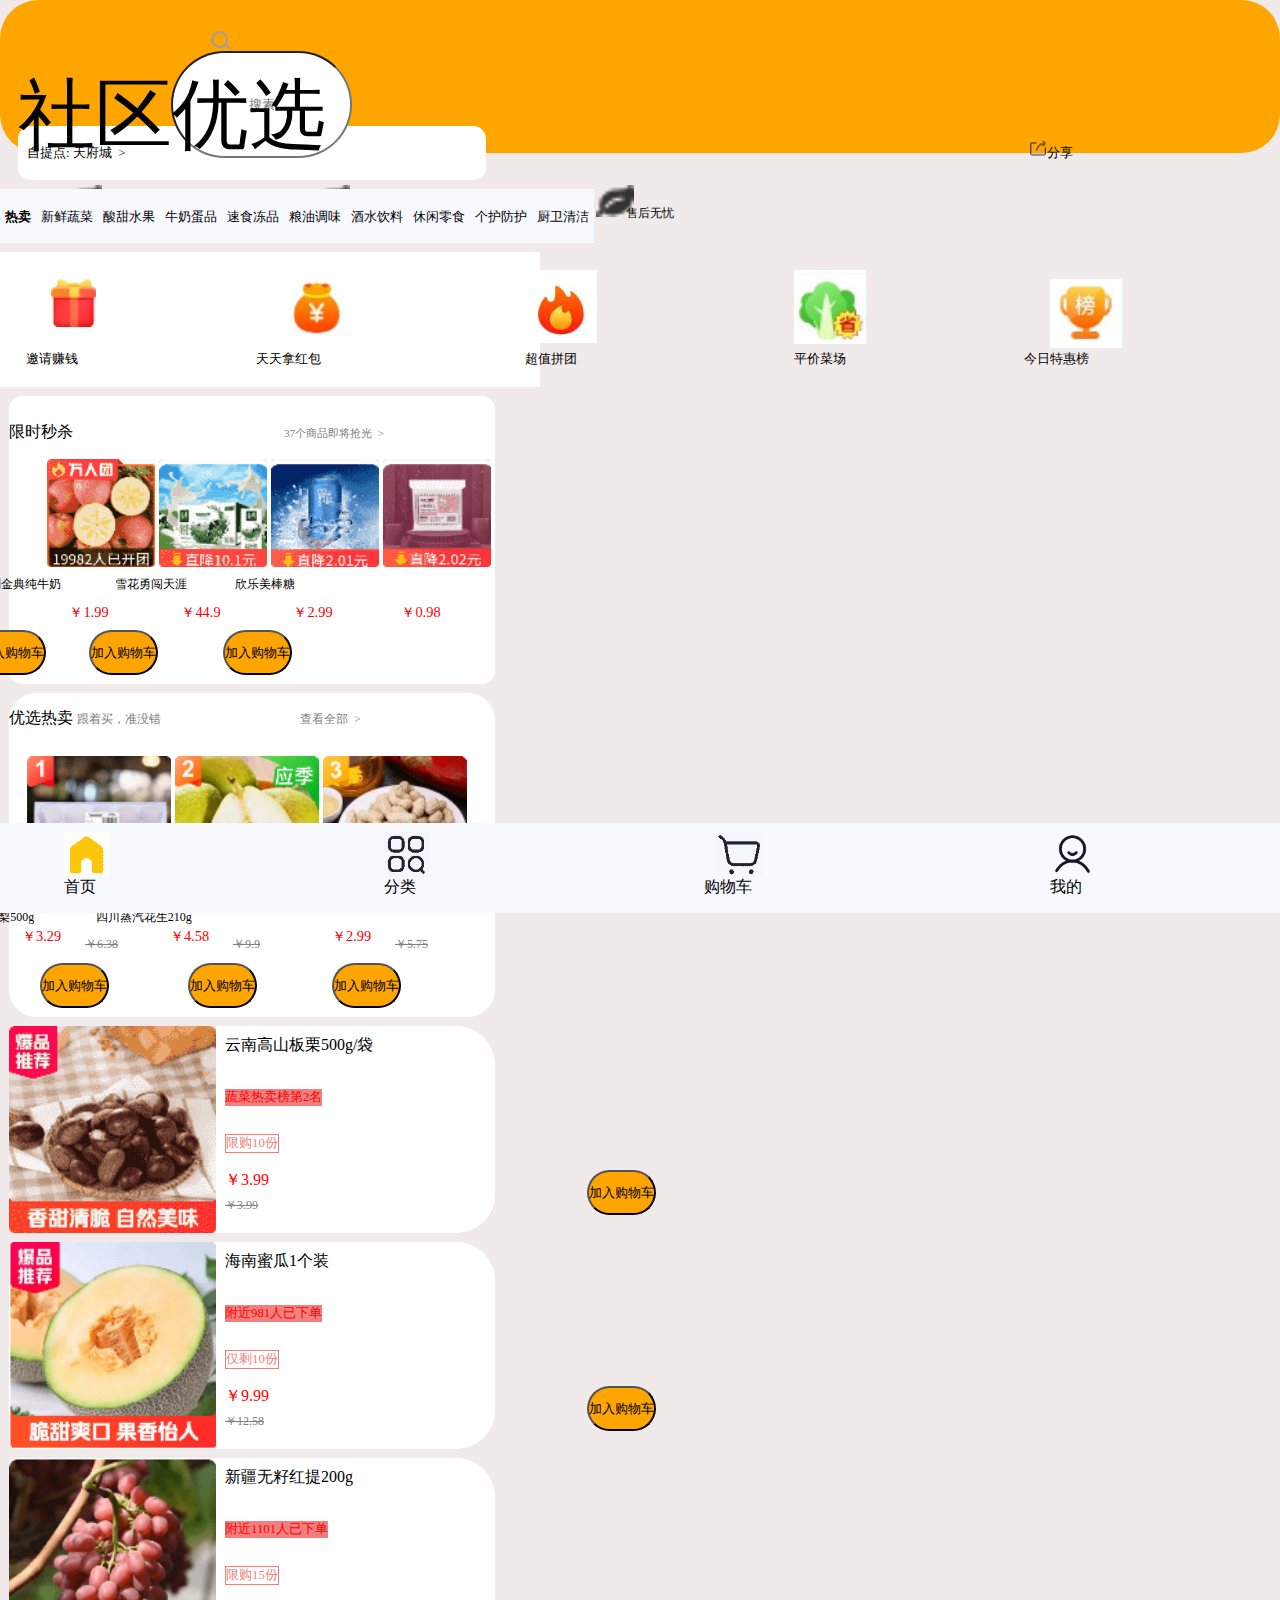
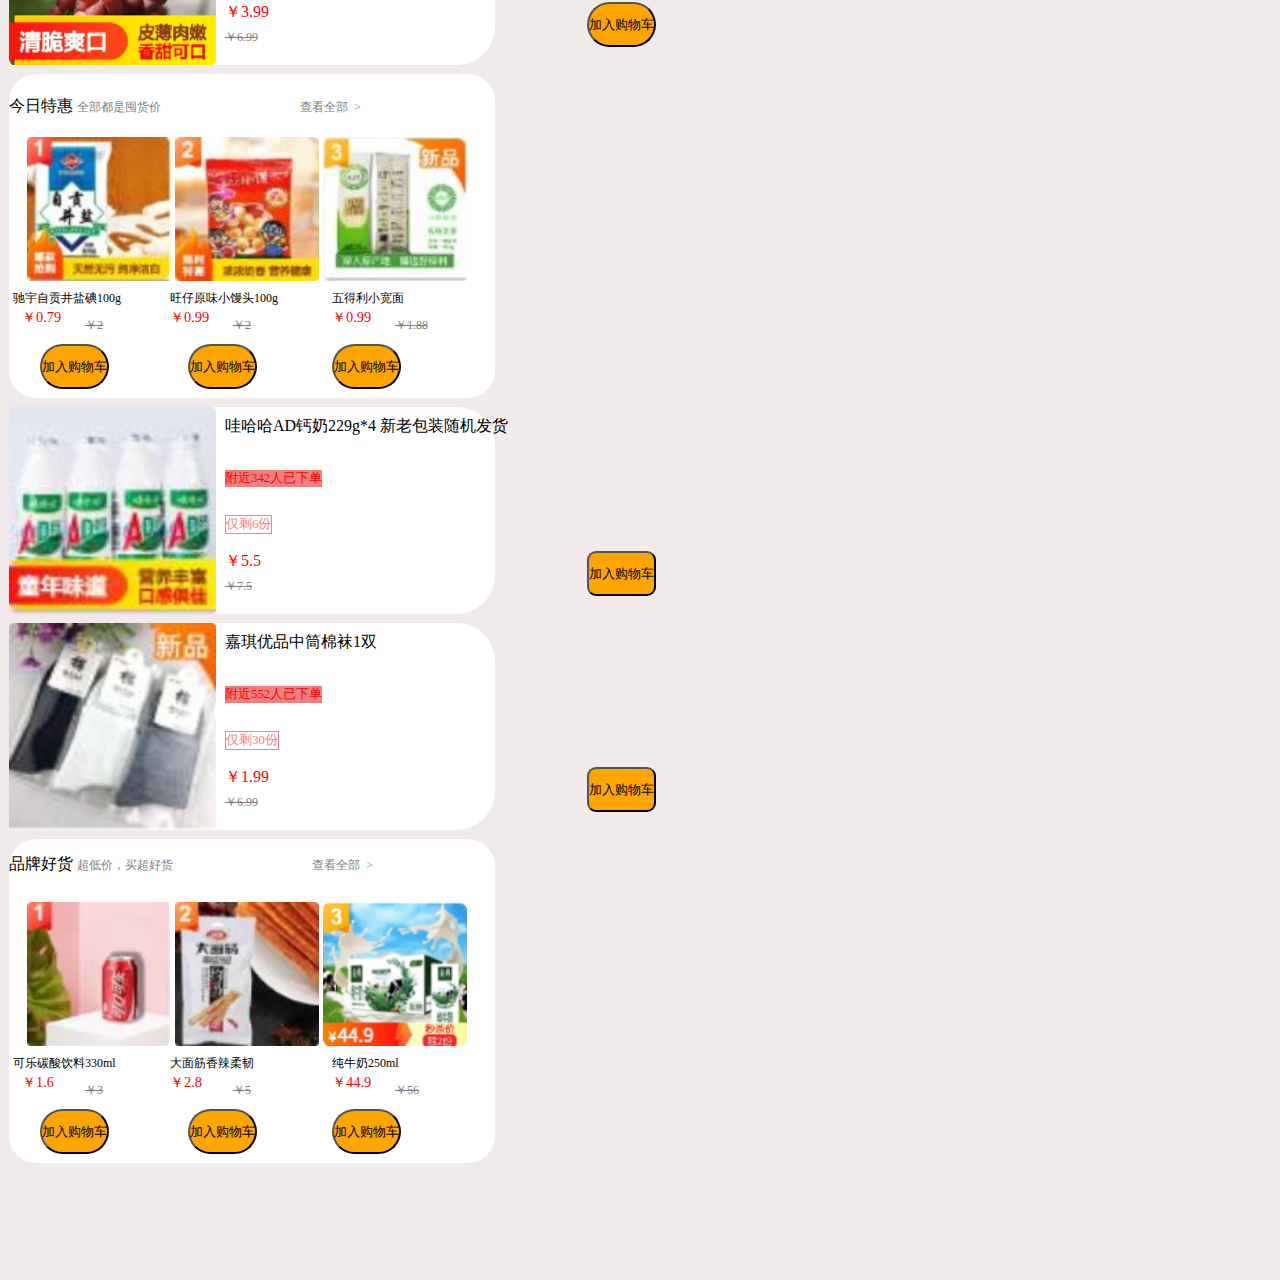
<file: index.html>
<!DOCTYPE html>
<html>
	<head>
		<meta charset="utf-8" />
		<meta name="viewport" content="width=device-width,initial-scale=1.0,user-scalable=no" />
		<link rel="stylesheet" type="text/css" href="css/syindex.css"/>
		<title>社区优选</title>
	</head>
	<body>
		<div class="all">
	<div class="header">
		<span class="tex1">社区优选</span>
		<form action="" method="post">
			<img src="syimg/fdj.png" class="fdj"/>
			<input type="text" placeholder="搜素" class="inp1"/>
		</form>
		<span><img src="syimg/yezi.png" class="yezi"/></span>
		<span style="font-size:0.75em; margin-left:-1vw;" >便宜有好货</span>
		<span><img src="syimg/yezi.png" class="yezi1"/></span>
		<span style="font-size:0.75em; margin-left:-1vw;">次日16点自提</span>
		<span><img src="syimg/yezi.png" class="yezi2"/></span>
		<span style="font-size:0.75em; margin-left:-1vw;">售后无忧</span>
	</div>
	<div class="header_zt">
		<span class="header_zt_s1"><a href="ztindex.html">自提点: 天府城&nbsp; ></a></span>
		<span class="header_zt_s2"><a href="#"><img src="syimg/fenx.png" style="width:2vh; margin-top:-2vh;"/>分享</a></span>
	</div>
	
	<div class="wrap">
<div class="cont">
<ul class="state">
    <li class="active"><a href="#">热卖</a></li>
    <li><a href="#">新鲜蔬菜</a></li>
    <li><a href="#">酸甜水果</a></li>
    <li><a href="#">牛奶蛋品</a></li>
    <li><a href="#">速食冻品</a></li>
    <li><a href="#">粮油调味</a></li>
    <li><a href="#">酒水饮料</a></li>
    <li><a href="#">休闲零食</a></li>
    <li><a href="#">个护防护</a></li>
    <li><a href="#">厨卫清洁</a></li>

</ul>
</div>
</div>

<div class="nav_5">
	<img src="syimg/liwuhe.png" class="liwuhe"/>
	<span class="nav_s1">邀请赚钱</span>
	<img src="syimg/qiandai.png" class="qiandai"/>
	<span class="nav_s2">天天拿红包</span>
	<img src="syimg/huoyan.jpg" class="huoyan"/>
	<span class="nav_s3">超值拼团</span>
	<img src="syimg/shucai.png" class="shucai"/>
	<span class="nav_s4">平价菜场</span>
	<img src="syimg/tehui.png" class="tehui"/>
	<span class="nav_s5">今日特惠榜</span>
</div>

<div class="ms_ti">
	<div class="ms_ti2">
		<span style="line-height: 8vh;">限时秒杀</span>
		<span class="ms_ti_s1"><a href="#">37个商品即将抢光&nbsp; ></a></span>
	</div>
	<a href="lbindex.html"><img src="syimg/xjakspg.png" class="xjakspg" class="xjakspg"/></a>
	<span class="ms_ti_s2">新疆阿克苏苹果</span>
	<span class="ms_ti_s3">￥1.99</span>
	<a href="gwcindex.html"><button type="submit" class="ms_ti_b1">加入购物车</button></a>
	
	<a href="lbindex.html"><img src="syimg/yljdcn.png" class="yljdcn"/></a>
	<span class="ms_ti_s4">伊利金典纯牛奶</span>
	<span class="ms_ti_s5">￥44.9</span>
	<a href="gwcindex.html"><button type="submit" class="ms_ti_b2">加入购物车</button></a>
	 
	<a href="lbindex.html"><img src="syimg/xhycty.png" class="xhycty"/></a>
	<span class="ms_ti_s6">雪花勇闯天涯</span>
	<span class="ms_ti_s5">￥2.99</span>
	<a href="gwcindex.html"><button type="submit" class="ms_ti_b3">加入购物车</button></a>
	
	<a href="lbindex.html"><img src="syimg/xlmmbb.png" class="xlmmbb"/></a>
	<span class="ms_ti_s7">欣乐美棒糖</span>
	<span class="ms_ti_s8">￥0.98</span>
	<a href="gwcindex.html"><button type="submit" class="ms_ti_b4">加入购物车</button></a>
</div>

	<div class="yx_sell">
		<div class="yx_sell2">
			<span style="line-height: 50px;">优选热卖</span>
			<span class="yx_sell_s1">跟着买，准没错</span>
			<span class="yx_sell_s2"><a href="#">查看全部&nbsp; ></a></span>
		</div>
		<a href="lbindex.html"><img src="syimg/yxyyccd.png" class="yxyyccd"/></a>
		<span class="yx_sell_s3">冬虫野养虫草蛋100g</span>
		<span class="yx_sell_s4">￥3.29</span>
		<del class="yx_sell_s5">￥6.38</del>
		<a href="gwcindex.html"><button type="submit" class="yx_sell_b1">加入购物车</button></a>
		
		<a href="lbindex.html"><img src="syimg/xjkelxl.png" class="xjkelxl"/></a>
		<span class="yx_sell_s6">新疆库尔勒香梨500g</span>
		<span class="yx_sell_s7">￥4.58</span>
		<del class="yx_sell_s8">￥9.9</del>
		<a href="gwcindex.html"><button type="submit" class="yx_sell_b2">加入购物车</button></a>
		
		<a href="lbindex.html"><img src="syimg/sczqhs.png" class="sczqhs"/></a>
		<span class="yx_sell_s9">四川蒸汽花生210g</span>
		<span class="yx_sell_s10">￥2.99</span>
		<del class="yx_sell_s11">￥5.75</del>
		<a href="gwcindex.html"><button type="submit" class="yx_sell_b3">加入购物车</button></a>
	</div>

	<div class="bpy">
		<a href="lbindex.html"><img src="syimg/yngsbl.png"  class="yngsbl"/></a>
		<span class="bpy_s1">云南高山板栗500g/袋</span>
		<span class="bpy_s2">蔬菜热卖榜第2名</span>
		<span class="bpy_s3">限购10份</span>
		<span class="bpy_s4">￥3.99</span>
		<del class="bpy_s5">￥3.99</del>
		<a href="gwcindex.html"><button type="submit" class="bpy_b1">加入购物车</button></a>
	</div>
	<div class="bpy">
		<a href="lbindex.html"><img src="syimg/hnmg.png"  class="hnmg"/></a>
		<span class="bpy_s1">海南蜜瓜1个装</span>
		<span class="bpy_s2">附近981人已下单</span>
		<span class="bpy_s3">仅剩10份</span>
		<span class="bpy_s4">￥9.99</span>
		<del class="bpy_s5">￥12.58</del>
		<a href="gwcindex.html"><button type="submit" class="bpy_b1">加入购物车</button></a>
	</div>
	<div class="bpy">
		<a href="lbindex.html"><img src="syimg/xjwzht.png"  class="xjwzht"/></a>
		<span class="bpy_s1">新疆无籽红提200g</span>
		<span class="bpy_s2">附近1101人已下单</span>
		<span class="bpy_s3">限购15份</span>
		<span class="bpy_s4">￥3.99</span>
		<del class="bpy_s5">￥6.99</del>
		<a href="gwcindex.html"><button type="submit" class="bpy_b1">加入购物车</button></a>
	</div>

<div class="jrth_sell">
		<div class="jrth_sell2">
			<span style="line-height: 7vh;">今日特惠</span>
			<span class="jrth_sell_s1">全部都是囤货价</span>
			<span class="jrth_sell_s2"><a href="#">查看全部&nbsp; ></a></span>
		</div>
		<a href="lbindex.html"><img src="syimg/cyzgjy.png" class="cyzgjy"/></a>
		<span class="jrth_sell_s3">驰宇自贡井盐碘100g</span>
		<span class="jrth_sell_s4">￥0.79</span>
		<del class="jrth_sell_s5">￥2</del>
		<a href="gwcindex.html"><button type="submit" class="jrth_sell_b1">加入购物车</button></a>
		
		<a href="lbindex.html"><img src="syimg/wzywxmt.png" class="wzywxmt"/></a>
		<span class="jrth_sell_s6">旺仔原味小馒头100g</span>
		<span class="jrth_sell_s7">￥0.99</span>
		<del class="jrth_sell_s8">￥2</del>
		<a href="gwcindex.html"><button type="submit" class="jrth_sell_b2">加入购物车</button></a>
		
		<a href="lbindex.html"><img src="syimg/wdltrxkm.png" class="wdltrxkm"/></a>
		<span class="jrth_sell_s9">五得利小宽面</span>
		<span class="jrth_sell_s10">￥0.99</span>
		<del class="jrth_sell_s11">￥1.88</del>
		<a href="gwcindex.html"><button type="submit" class="jrth_sell_b3">加入购物车</button></a>
	</div>
	
	<div class="last">
		<a href="lbindex.html"><img src="syimg/whhadgn.png" class="whhadgn"/></a>
		<span class="last_s1">哇哈哈AD钙奶229g*4 新老包装随机发货</span>
		<span class="last_s2">附近342人已下单</span>
		<span class="last_s3">仅剩6份</span>
		<span class="last_s4">￥5.5</span>
		<del class="last_s5">￥7.5</del>
		<a href="gwcindex.html"><button type="submit" class="last_b1">加入购物车</button></a>
	</div>
	<div class="last">
		<a href="lbindex.html"><img src="syimg/jqypztmw.png" class="jqypztmw" /></a>
		<span class="last_s1">嘉琪优品中筒棉袜1双</span>
		<span class="last_s2">附近552人已下单</span>
		<span class="last_s3">仅剩30份</span>
		<span class="last_s4">￥1.99</span>
		<del class="last_s5">￥6.99</del>
		<a href="gwcindex.html"><button type="submit" class="last_b1">加入购物车</button></a>
	</div>

<div class="yx_ultimate">
		<div class="yx_ultimate2">
			<span style="line-height: 50px;">品牌好货</span>
			<span class="yx_ultimate_s1">超低价，买超好货</span>
			<span class="yx_ultimate_s2"><a href="#">查看全部&nbsp; ></a></span>
		</div>
		<a href="lbindex.html"><img src="syimg/kltsyl.png" class="kltsyl"/></a>
		<span class="yx_ultimate_s3">可乐碳酸饮料330ml</span>
		<span class="yx_ultimate_s4">￥1.6</span>
		<del class="yx_ultimate_s5">￥3</del>
		<a href="gwcindex.html"><button type="submit" class="yx_ultimate_b1">加入购物车</button></a>
		
		<a href="lbindex.html"><img src="syimg/dmjxlrr.png" class="dmjxlrr"/></a>
		<span class="yx_ultimate_s6">大面筋香辣柔韧</span>
		<span class="yx_ultimate_s7">￥2.8</span>
		<del class="yx_ultimate_s8">￥5</del>
		<a href="gwcindex.html"><button type="submit" class="yx_ultimate_b2">加入购物车</button></a>
		
		<a href="lbindex.html"><img src="syimg/cnn250.png" class="cnn250"/></a>
		<span class="yx_ultimate_s9">纯牛奶250ml</span>
		<span class="yx_ultimate_s10">￥44.9</span>
		<del class="yx_ultimate_s11">￥56</del>
		<a href="gwcindex.html"><button type="submit" class="yx_ultimate_b3">加入购物车</button></a>
	</div>


	<div class="foot">
		<a href="syindex.html"><img src="syimg/xw.png" style="width: 5vh;" class="xw"/></a>
		<span class="foot_s1">首页</span>
		
		<a href="flindex.html"><img src="syimg/femlei.png" class="femlei" style="width: 5vh;"/></a>
		<span class="foot_s2">分类</span>
		
		<a href="gwcindex.html"><img src="syimg/gouwuc.png" style="width: 5vh;" class="gouwuc"/></a>
		<span class="foot_s3">购物车</span>
		
		<a href="meindex.html"><img src="syimg/me.png" style="width: 5vh;" class="me"/></a>
		<span class="foot_s4">我的</span>
	</div>
	</div>
	</body>
</html>
</file>
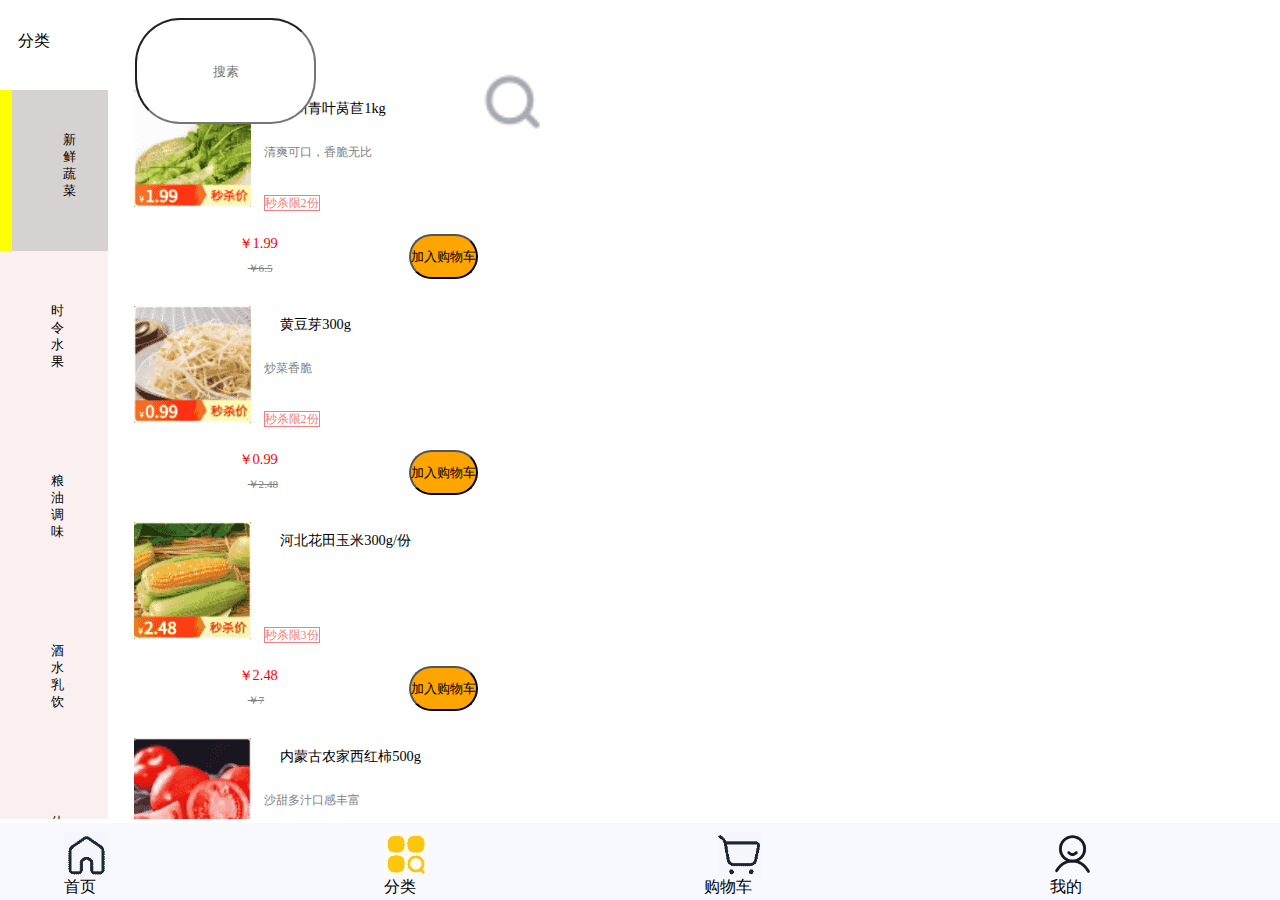
<file: flindex.html>
<!DOCTYPE html>
<html>
	<head>
		<meta charset="UTF-8">
		<meta name="viewport" content="width=device-width,initial-scale=1.0,user-scalable=no" />
		<link rel="stylesheet" type="text/css" href="css/flindex.css"/>
		<title>分类</title>
	</head>
	<body>
		<div class="whole">
		<div class="hea1">
			<span class="hea1_s1">分类</span>
		<form action="" method="post" style="margin-top: -9vh;">
			<img src="flimg/fdj.png" class="fdj"/>
			<input type="text" placeholder="搜素" class="inp1"/>
		</form>
		</div>
		<div class="ms">
		<div class="lef">
			<ul>
				<li class="yellow"><a href="#">新鲜蔬菜</a></li>
				<li><a href="#">时令水果</a></li>
				<li><a href="#">粮油调味</a></li>
				<li><a href="#">酒水乳饮</a></li>
				<li><a href="#">休闲零食</a></li>
				<li><a href="#">速食冻品</a></li>
				<li><a href="#">个护母婴</a></li>
				<li><a href="#">厨卫清洁</a></li>
				<li><a href="#">家居家纺</a></li>
				<li><a href="#">平价菜场</a></li>
				<li><a href="#">营养早餐</a></li>
				<li><a href="#">花卉绿植</a></li>
				<li><a href="#">肉禽蛋品</a></li>
				<li><a href="#">海鲜水品</a></li>
			</ul>
		</div>
		
		<div class="rig">
			<div class="bao">
				<a href="lbindex.html"><img src="flimg/scqywj.png" class="scqywj"/></a>
				<span class="bao_s1"><a href="#">四川青叶莴苣1kg</a></span>
				<span class="bao_s2">清爽可口，香脆无比</span>
				<span  class="bao_s3">秒杀限2份</span>
				<span class="bao_s4">￥1.99</span>
				<del class="bao_d1">￥6.5</del>
				<a href="gwcindex.html"><button type="submit" class="bao_b1">加入购物车</button></a>
			</div>
			<div class="bao">
				<a href="lbindex.html"><img src="flimg/hdy.png" class="scqywj"/></a>
				<span class="bao_s1"><a href="#">黄豆芽300g</a></span>
				<span class="bao_s2">炒菜香脆</span>
				<span  class="bao_s3">秒杀限2份</span>
				<span class="bao_s4">￥0.99</span>
				<del class="bao_d1">￥2.48</del>
				<a href="gwcindex.html"><button type="submit" class="bao_b2">加入购物车</button></a>
			</div>
			<div class="bao">
				<a href="lbindex.html"><img src="flimg/hbhtym.png" class="scqywj"/></a>
				<span class="bao_s1"><a href="#">河北花田玉米300g/份</a></span>
				<span class="bao_s2"></span>
				<span  class="bao_s3">秒杀限3份</span>
				<span class="bao_s4">￥2.48</span>
				<del class="bao_d1">￥7</del>
				<a href="gwcindex.html"><button type="submit" class="bao_b3">加入购物车</button></a>
			</div>
			<div class="bao">
				<a href="lbindex.html"><img src="flimg/nmgnjxhs.png" class="scqywj"/></a>
				<span class="bao_s1"><a href="#">内蒙古农家西红柿500g</a></span>
				<span class="bao_s2">沙甜多汁口感丰富</span>
				<span  class="bao_s3">秒杀限20份</span>
				<span class="bao_s4">￥2.88</span>
				<del class="bao_d1">￥6.5</del>
				<a href="gwcindex.html"><button type="submit" class="bao_b4">加入购物车</button></a>
			</div>
			<div class="bao">
				<a href="lbindex.html"><img src="flimg/scbdhlb.png" class="scqywj"/></a>
				<span class="bao_s1"><a href="#">四川胡萝卜更新鲜5kg/斤</a></span>
				<span class="bao_s2"></span>
				<span  class="bao_s3">秒杀快抢</span>
				<span class="bao_s4">￥2.8</span>
				<del class="bao_d1">￥5.75</del>
				<a href="gwcindex.html"><button type="submit" class="bao_b5">加入购物车</button></a>
			</div>
		</div>
		</div>
		
		
		<div class="foot">
		<a href="index.html"><img src="flimg/sy.png" style="width: 5vh;" class="xw"/></a>
		<span class="foot_s1">首页</span>
		
		<a href="flindex.html"><img src="flimg/fl.png" class="femlei" style="width: 5vh;"/></a>
		<span class="foot_s2">分类</span>
		
		<a href="gwcindex.html"><img src="syimg/gouwuc.png" style="width: 5vh;" class="gouwuc"/></a>
		<span class="foot_s3">购物车</span>
		
		<a href="meindex.html"><img src="syimg/me.png" style="width: 5vh;" class="me"/></a>
		<span class="foot_s4">我的</span>
	</div>
		
		</div>
	</body>
</html>
</file>
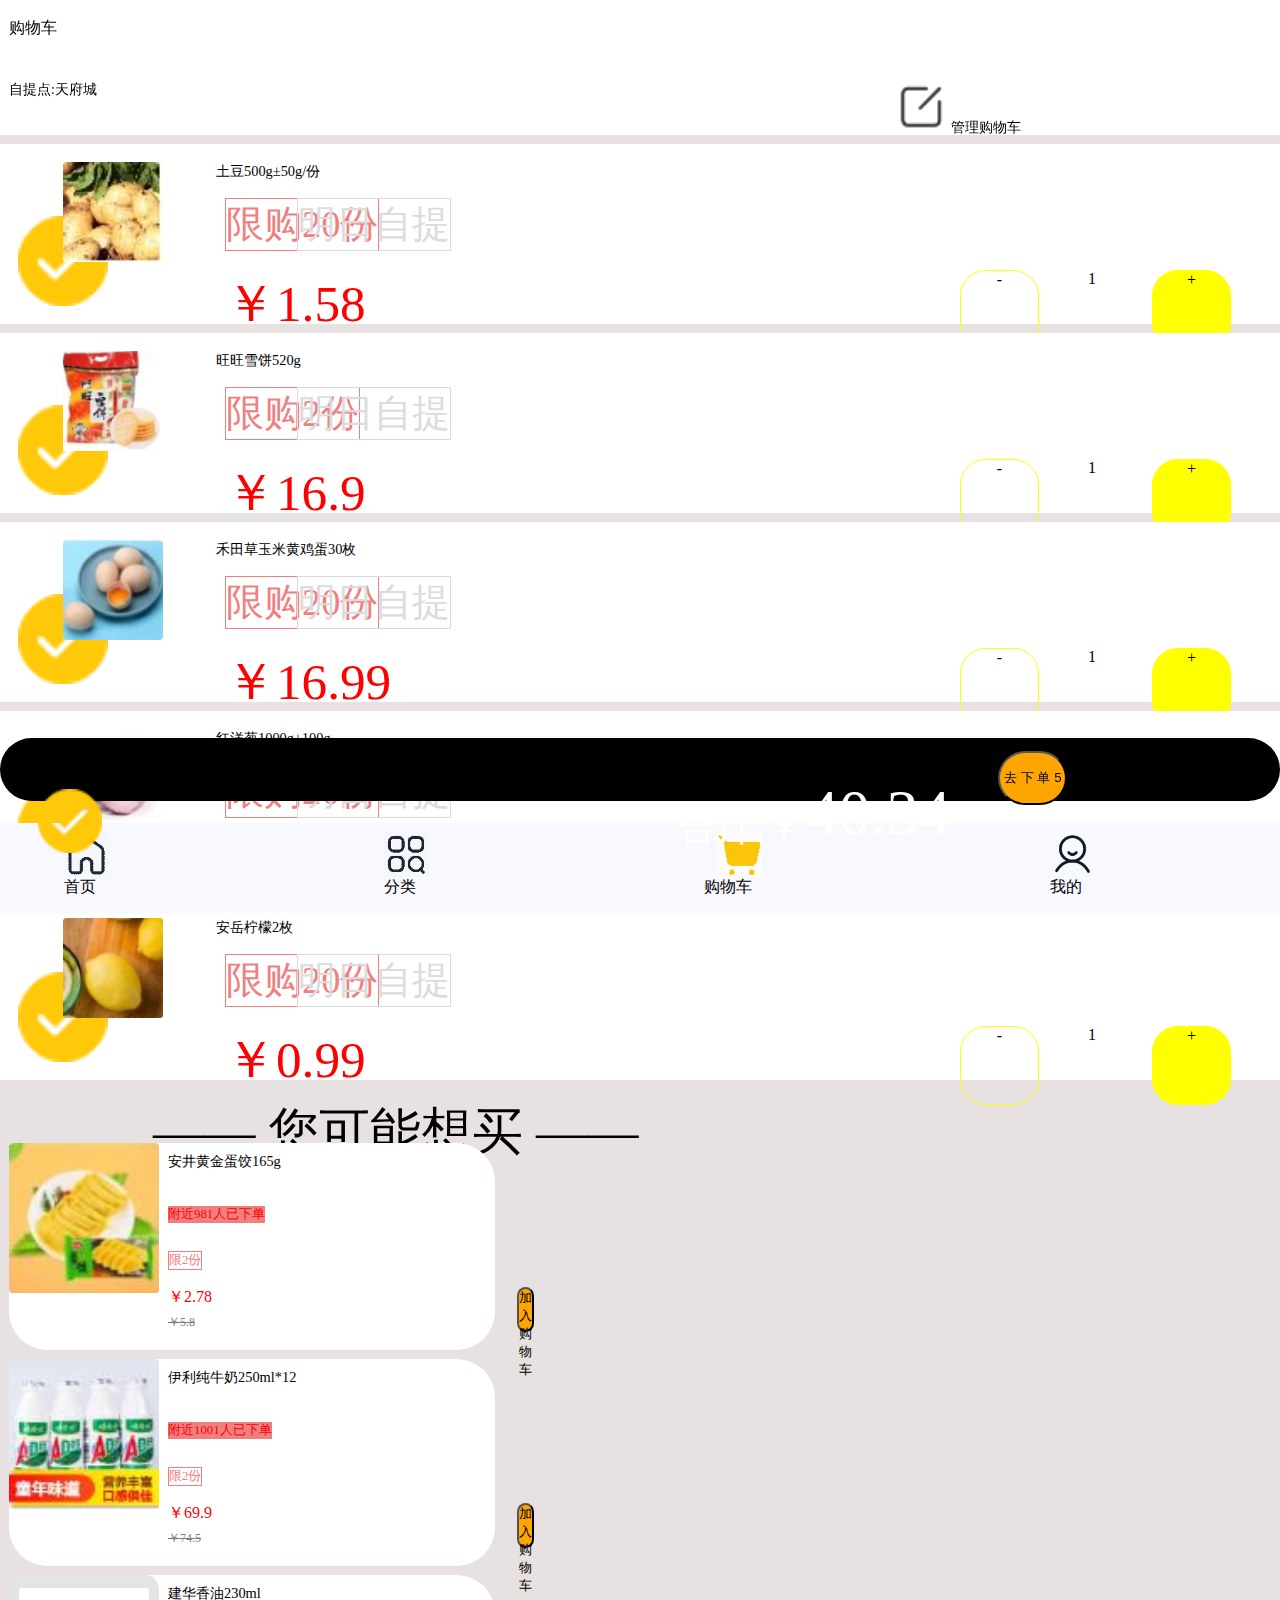
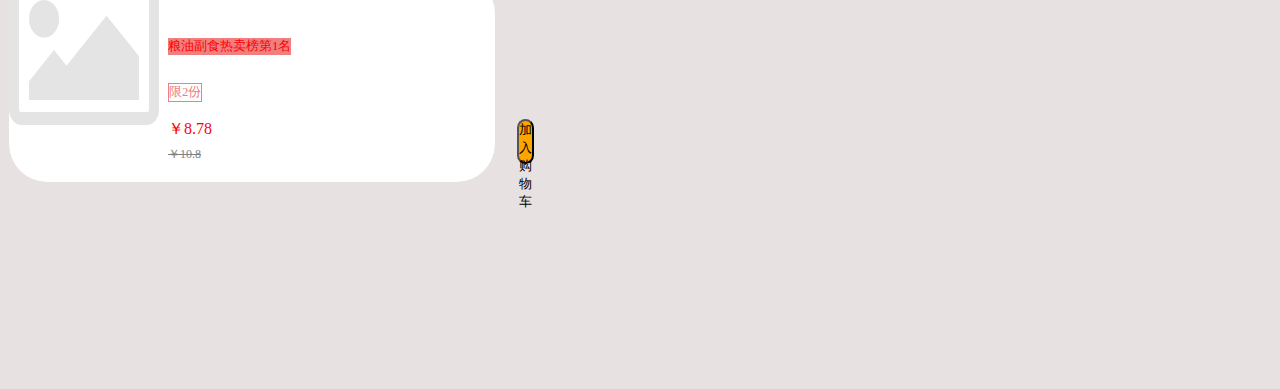
<file: gwcindex.html>
<!DOCTYPE html>
<html>
	<head>
		<meta charset="UTF-8">
		<meta name="viewport" content="width=device-width,initial-scale=1.0,user-scalable=no" />
		<link rel="stylesheet" type="text/css" href="css/gwcindex.css"/>
		<title>购物车</title>
	</head>
	<body>
		<div class="entire">
			<div class="nav">
				<span class="nav_s1">购物车</span>
				<span class="nav_s2">自提点:天府城</span>
					<img src="gwcimg/bj.png" class="nav_img"/>
					<span class="nav_s3"><a href="#">管理购物车</a></span>
			</div>
			
			<div class="imp">
				<div class="box"  id="button">
				<span><img src="gwcimg/yuanquandui.png" id="picts"  class="box_img1"/></span>
				<span class="box_img2"><a href="lbindex.html"><img src="gwcimg/tudou.png"/></a></span>
				<span class="box_s1">土豆500g±50g/份</span>
				<span class="box_s2">限购20份</span>
				<span class="box_s3">明日自提</span>
				<span class="box_s4">￥1.58</span>
				<span class="box_s5">-</span>
				<span class="box_s6">1</span>
				<span class="box_s7">+</span>
				</div>
				
				<div class="box1" id="button2">
				<span><img src="gwcimg/yuanquandui.png" id="picts2"  class="box1_img1" /></span>
				<span class="box1_img2"><a href="lbindex.html"><img src="gwcimg/wwxb.png"/></a></span>
				<span class="box1_s1">旺旺雪饼520g</span>
				<span class="box1_s2">限购2份</span>
				<span class="box1_s3">明日自提</span>
				<span class="box1_s4">￥16.9</span>
				<span class="box1_s5">-</span>
				<span class="box1_s6">1</span>
				<span class="box1_s7">+</span>
				</div>
				
					<div class="box2" id="button3">
				<span ><img src="gwcimg/yuanquandui.png"  id="picts3" class="box2_img1" /></span>
				<span class="box2_img2"><a href="lbindex.html"><img src="gwcimg/htcym.png"/></a></span>
				<span class="box2_s1">禾田草玉米黄鸡蛋30枚</span>
				<span class="box2_s2">限购20份</span>
				<span class="box2_s3">明日自提</span>
				<span class="box2_s4">￥16.99</span>
				<span class="box2_s5">-</span>
				<span class="box2_s6">1</span>
				<span class="box2_s7">+</span>
				</div>
				
					<div class="box3" id="button4">
				<span ><img src="gwcimg/yuanquandui.png" class="box3_img1" id="picts4"/></span>
				<span class="box3_img2"><a href="lbindex.html"><img src="gwcimg/hyc.png"/></a></span>
				<span class="box3_s1">红洋葱1000g±100g</span>
				<span class="box3_s2">限购20份</span>
				<span class="box3_s3">明日自提</span>
				<span class="box3_s4">￥3.88</span>
				<span class="box3_s5">-</span>
				<span class="box3_s6">1</span>
				<span class="box3_s7">+</span>
				</div>
				
				<div class="box4" id="button5">
				<span><img src="gwcimg/yuanquandui.png" class="box4_img1" id="picts5"/></span>
				<span class="box4_img2"><a href="lbindex.html"><img src="gwcimg/aynm.png"/></a></span>
				<span class="box4_s1">安岳柠檬2枚</span>
				<span class="box4_s2">限购20份</span>
				<span class="box4_s3">明日自提</span>
				<span class="box4_s4">￥0.99</span>
				<span class="box4_s5">-</span>
				<span class="box4_s6">1</span>
				<span class="box4_s7">+</span>
				</div>
			</div>
			<span class="s1">—— 您可能想买 ——</span>
			
	<div class="cfd">
		<div class="bpy">
		<a href="lbindex.html"><img src="gwcimg/ajhjdj.png"  class="yngsbl"/></a>
		<span class="bpy_s1">安井黄金蛋饺165g</span>
		<span class="bpy_s2">附近981人已下单</span>
		<span class="bpy_s3">限2份</span>
		<span class="bpy_s4">￥2.78</span>
		<del class="bpy_s5">￥5.8</del>
		<a href="gwcindex.html"><button type="submit" class="bpy_b1">加入购物车</button></a>
		</div>
		
		<div class="bpy1">
		<a href="lbindex.html"><img src="syimg/whhadgn.png"  class="yngsbl"/></a>
		<span class="bpy1_s1">伊利纯牛奶250ml*12</span>
		<span class="bpy1_s2">附近1001人已下单</span>
		<span class="bpy1_s3">限2份</span>
		<span class="bpy1_s4">￥69.9</span>
		<del class="bpy1_s5">￥74.5</del>
		<a href="gwcindex.html"><button type="submit" class="bpy1_b1">加入购物车</button></a>
		</div>
		
		<div class="bpy2">
		<a href="lbindex.html"><img src="gwcimg/kb.png"  class="yngsbl"/></a>
		<span class="bpy2_s1">建华香油230ml</span>
		<span class="bpy2_s2">粮油副食热卖榜第1名</span>
		<span class="bpy2_s3">限2份</span>
		<span class="bpy2_s4">￥8.78</span>
		<del class="bpy2_s5">￥10.8</del>
		<a href="gwcindex.html"><button type="submit" class="bpy2_b1">加入购物车</button></a>
		</div>
		
	</div>
	
	
	<div class="foot">
		<a href="index.html"><img src="flimg/sy.png" style="width: 5vh;" class="xw"/></a>
		<span class="foot_s1">首页</span>
		
		<a href="flindex.html"><img src="syimg/femlei.png" class="femlei" style="width: 5vh;"/></a>
		<span class="foot_s2">分类</span>
		
		<a href="gwcindex.html"><img src="gwcimg/guc.png" style="width: 5vh;" class="gouwuc"/></a>
		<span class="foot_s3">购物车</span>
		
		<a href="meindex.html"><img src="syimg/me.png" style="width: 5vh;" class="me"/></a>
		<span class="foot_s4">我的</span>
	</div>
	
	<div class="buy">
		<span class="buy_s1"><img src="gwcimg/yuanquandui.png" class="yuanquandui"/></span>
		<button type="submit" class="buy_b1">&nbsp;去 下 单 5&nbsp; </button>
		<span class="buy_s2">合计:￥</span>
		<span class="buy_s3">40.34</span>
	</div>
	
		</div>
		
		<script>
        function change_pic(){
            var button = document.getElementById("button");
            var picts = document.getElementById("picts");
            button.onclick = function(){
                if(picts.getAttribute("src",2) == "gwcimg/yuanquan.png"){

                    picts.setAttribute("src","gwcimg/yuanquandui.png");

                }else{

                    picts.setAttribute("src","gwcimg/yuanquan.png");
                };
            }
        }
        change_pic();
        
         function change_pic2(){
            var button2 = document.getElementById("button2");
            var picts2 = document.getElementById("picts2");
            button2.onclick = function(){
                if(picts2.getAttribute("src",2) == "gwcimg/yuanquan.png"){
                    picts2.setAttribute("src","gwcimg/yuanquandui.png");
                }else{
                    picts2.setAttribute("src","gwcimg/yuanquan.png");
                };
            }
        }
        change_pic2();
        
         function change_pic3(){
            var button3 = document.getElementById("button3");
            var picts3 = document.getElementById("picts3");
            button3.onclick = function(){
                if(picts3.getAttribute("src",2) == "gwcimg/yuanquan.png"){
                    picts3.setAttribute("src","gwcimg/yuanquandui.png");
                }else{
                    picts3.setAttribute("src","gwcimg/yuanquan.png");
                };
            }
        }
        change_pic3();
        
        function change_pic4(){
            var button4 = document.getElementById("button4");
            var picts4 = document.getElementById("picts4");
            button4.onclick = function(){
                if(picts4.getAttribute("src",2) == "gwcimg/yuanquan.png"){
                    picts4.setAttribute("src","gwcimg/yuanquandui.png");
                }else{
                    picts4.setAttribute("src","gwcimg/yuanquan.png");
                };
            }
        }
        change_pic4();
        
        function change_pic5(){
            var button5 = document.getElementById("button5");
            var picts5 = document.getElementById("picts5");
            button5.onclick = function(){
                if(picts5.getAttribute("src",2) == "gwcimg/yuanquan.png"){
                    picts5.setAttribute("src","gwcimg/yuanquandui.png");
                }else{
                    picts5.setAttribute("src","gwcimg/yuanquan.png");
                };
            }
        }
        change_pic5();

    </script>


	</body>
</html>
</file>
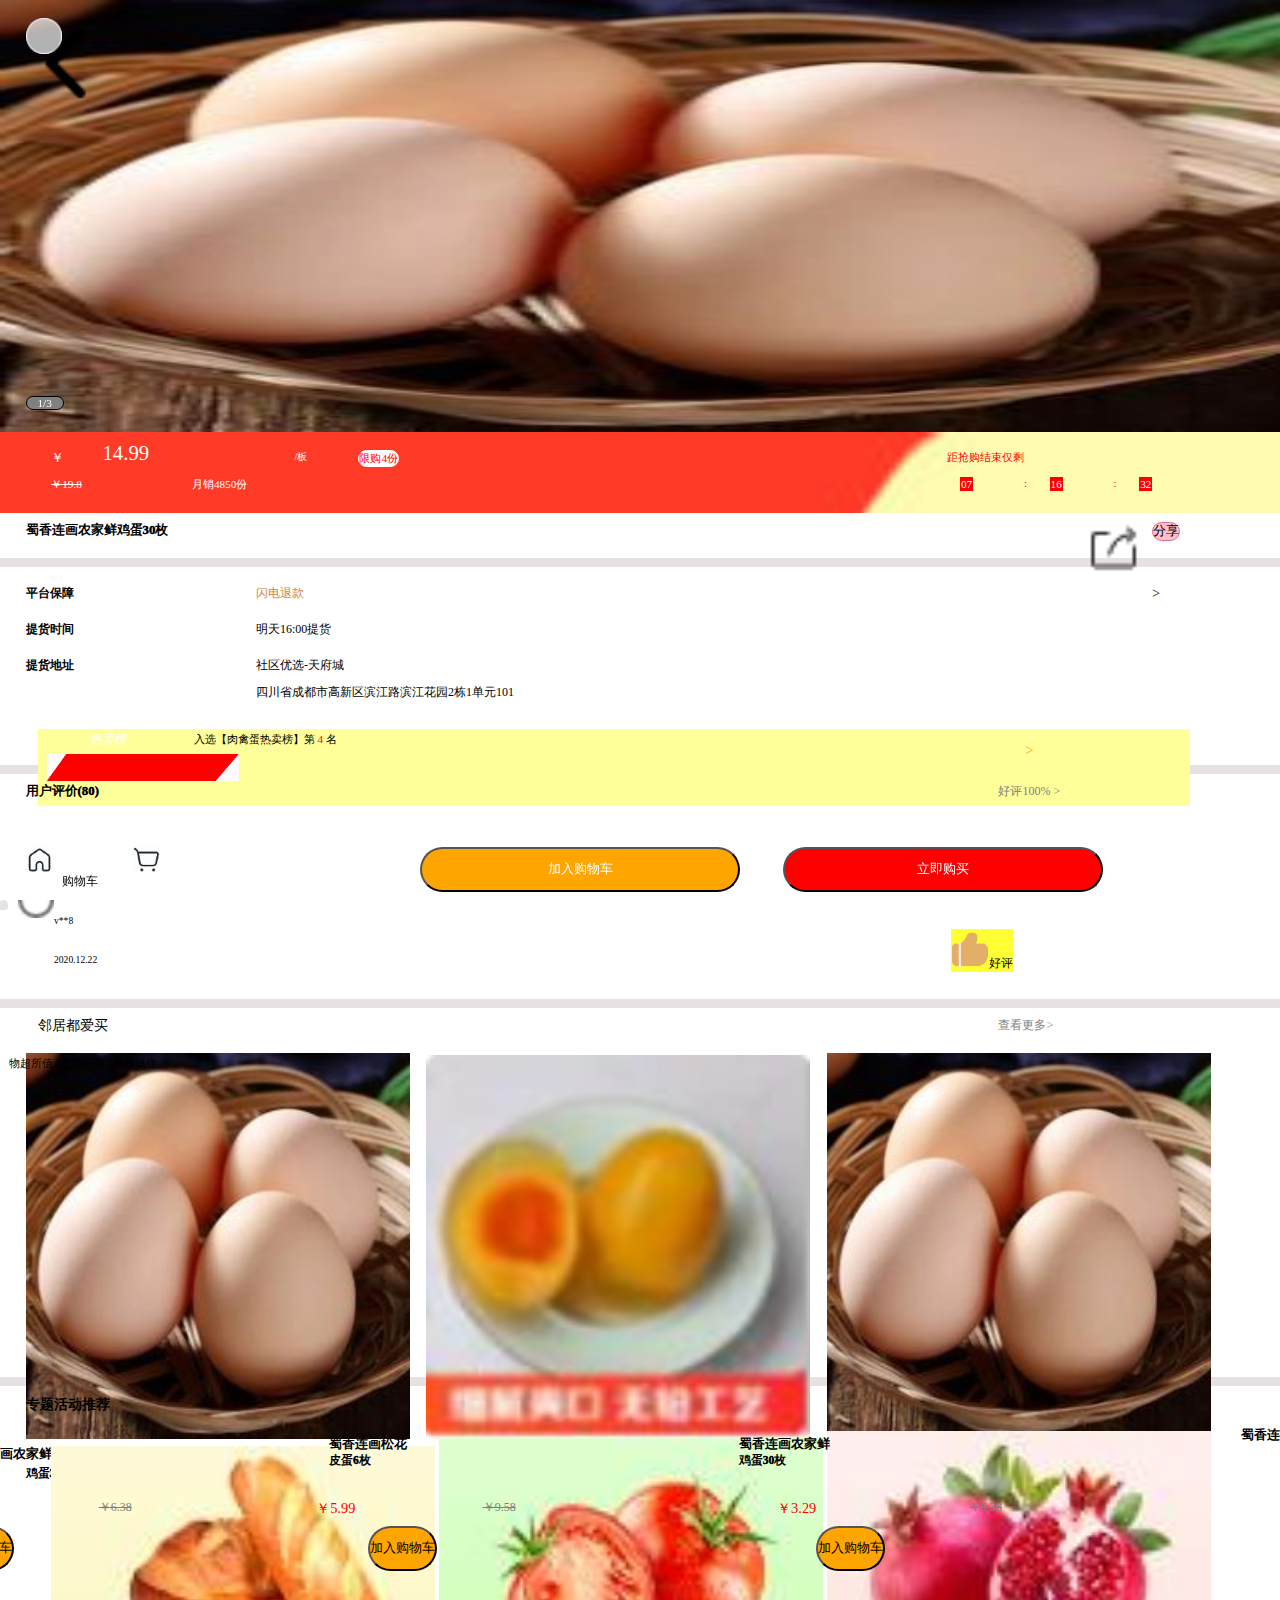
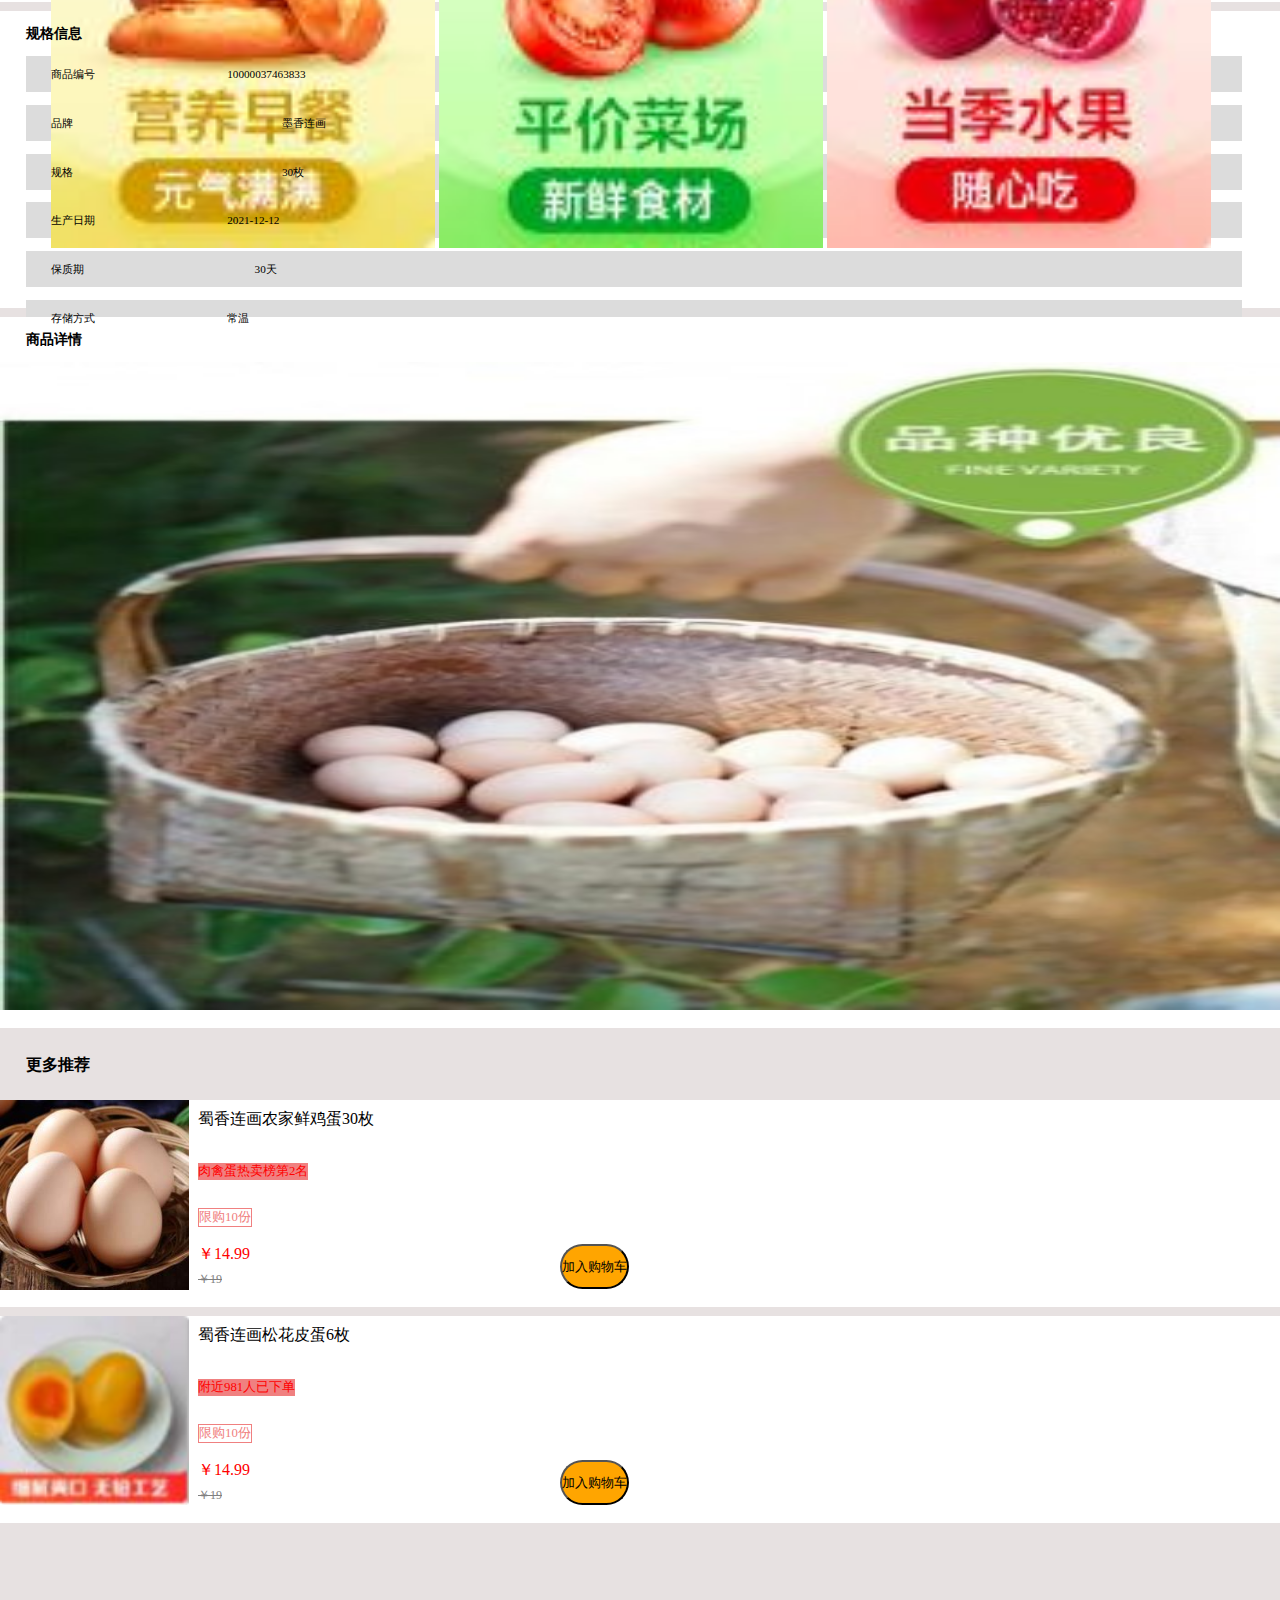
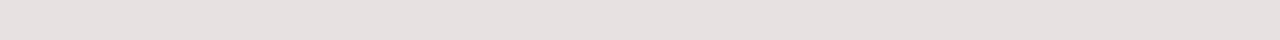
<file: lbindex.html>
<!DOCTYPE html>
<html>
	<head>
		<meta charset="UTF-8">
		<meta name="viewport" content="width=device-width,initial-scale=1.0,user-scalable=no" />
		<link rel="stylesheet" type="text/css" href="css/lbindex.css"/>
		<link rel="stylesheet" type="text/css" href="css/swiper-bundle.css"/>
		<title>商品详情</title>
	</head>
	<body>
	<div class="zh">
		<div class="lb">
	<div class="swiper-container">
    <div class="swiper-wrapper">
        <div class="swiper-slide"><img src="lbimg/jd1.jpg" class="jd1"/></div>
        <div class="swiper-slide"><img src="lbimg/jd2.jpg" class="jd2"/></div>
        <div class="swiper-slide"><img src="lbimg/jd3.jpg" class="jd3"/></div>
    </div>
	</div>
	<span class="lb_s1">
		<img src="lbimg/yq.png" class="yq"/>
		<a href="javascript:history.go(-1)"><img src="ztimg/fh.png" class="fh5"/></a>
	</span>
	<span class="lb_s2">1/3</span>
	</div>
	
	<div class="djs">
		<span class="djs_s1">￥</span>
		<span class="djs_s2">14.99</span>
		<span class="djs_s3">/板</span>
		<span class="djs_s4">限购4份</span>
		<del class="djs_s5">￥19.8</del>
		<span class="djs_s6">月销4850份</span>
		<span class="djs_s7">距抢购结束仅剩</span>
		<span class="djs_s8">07</span>
		<span class="djs_s9">:</span>
		<span class="djs_s10">16</span>
		<span class="djs_s11">:</span>
		<span class="djs_s12">32</span>
	</div>
	
	<div class="yhj">
			<span class="yhj_s1">蜀香连画农家鲜鸡蛋30枚</span>
			<span><a href="#"><img src="syimg/fenx.png" class="fx"/></a></span>
			<span class="yhj_s2"><a href="#">分享</a></span>
		</div>
	
	
		<div class="protect">
		<span class="num_s1">平台保障</span>
		<span class="num_s2">闪电退款</span>
		<span class="num_s3">></span>
		<span class="num_s4">提货时间</span>
		<span class="num_s5">明天16:00提货</span>
		<span class="num_s6">提货地址</span>
		<span class="num_s7">社区优选-天府城</span>
		<span class="num_s8">四川省成都市高新区滨江路滨江花园2栋1单元101</span>
		<div class="protect2">
			<i class="protect2_s1">热卖榜</i>
			<span class="protect2_s4">></span>
			<span class="protect2_s2">入选【肉禽蛋热卖榜】第 <span class="protect2_s3">4</span> 名</span>
		</div>
		</div>
		
		<div class="yhpj">
			<span class="yhpj_s1">用户评价(80)</span>
			<span class="yhpj_s2"><a href="yhpjindex.html">好评100% ></a></span>
		</div>
		
		<div class="pj">
			<span class="top_s3">&nbsp;物超所值13 &nbsp;</span>
			<span class="top_s4">&nbsp;包装完整14 &nbsp;</span>
			<span class="top_s5">&nbsp;品相俱佳12 &nbsp;</span>
		</div>
	
		<div class="chunk">
				<span><img src="gwcimg/yuanquan.png" class="yuanquan1"/></span>
				<span><img src="ztimg/yh.png" class="yh"/></span>
				<span class="chunk_s1">v**8</span>
				<span class="chunk_s2">2020.12.22</span>
				<span  class="chunk_s3">物超所值  | 包装完整  |  品相俱佳</span>
				<span class="chunk_s4"><img src="ztimg/hp.png" class="hp"/>好评</span>
			</div>
	
	
	<div class="yx_sell">
		<div class="yx_sell2">
			<span class="yx_sell2_s1">邻居都爱买</span>
			<span class="yx_sell2_s2"><a href="#">查看更多></a></span>
		</div>
		<span><a href="lbindex.html"><img src="lbimg/jd1.jpg" class="jd4"/></a></span>
		<span><a href="lbindex.html"><img src="lbimg/jd4.png" class="jd5"/></a></span>
		<span><a href="lbindex.html"><img src="lbimg/jd1.jpg" class="jd6"/></a></span>
		<span class="yx_sell_s1">蜀香连画农家鲜<br /><span class="yx_sell_s2">鸡蛋30枚</span></span>
		 <span class="yx_sell_s3">蜀香连画松花<br /><span class="yx_sell_s4">皮蛋6枚</span></span>
		 <span class="yx_sell_s5">蜀香连画农家鲜<br /><span class="yx_sell_s6">鸡蛋30枚</span></span>
		<span class="yx_sell_s7">￥3.29</span>
		<del class="yx_sell_s8">￥6.38</del>
		<a href="gwcindex.html"><button type="submit" class="yx_sell_b1">加入购物车</button></a>
		
		<span class="yx_sell_s9">￥5.99</span>
		<del class="yx_sell_s10">￥9.58</del>
		<a href="gwcindex.html"><button type="submit" class="yx_sell_b2">加入购物车</button></a>
		
		<span class="yx_sell_s11">￥3.29</span>
		<del class="yx_sell_s12">￥6.38</del>
		<a href="gwcindex.html"><button type="submit" class="yx_sell_b3">加入购物车</button></a>
	</div>
	
	<div class="zthd">
		<div class="zthd2">
		<span class="zthd2_s1">专题活动推荐</span>
		</div>
		<span><img src="lbimg/yycc.jpg" class="yycc"/></span>
		<span><img src="lbimg/pjcc.jpg" class="pjcc"/></span>
		<span><img src="lbimg/djsg.jpg" class="djsg"/></span>
		
	</div>
	
	<div class="ggxx">
		<div class="ggxx2">
			<span class="ggxx2_s1">规格信息</span>
		</div>
		<div class="ggxx3">
			<span class="ggxx3_s1">商品编号</span>
			<span class="ggxx3_s2">10000037463833</span>
		</div>
		
		<div class="ggxx4">
			<span class="ggxx4_s1">品牌</span>
			<span class="ggxx4_s2">墨香连画</span>
		</div>
		
		<div class="ggxx5">
			<span class="ggxx5_s1">规格</span>
			<span class="ggxx5_s2">30枚</span>
		</div>
		
		<div class="ggxx6">
			<span class="ggxx6_s1">生产日期</span>
			<span class="ggxx6_s2">2021-12-12</span>
		</div>
		
		<div class="ggxx7">
			<span class="ggxx7_s1">保质期</span>
			<span class="ggxx7_s2">30天</span>
		</div>
		
		<div class="ggxx8">
			<span class="ggxx8_s1">存储方式</span>
			<span class="ggxx8_s2">常温</span>
		</div>
	</div>
	
	<div class="spxq">
		<div class="spxq2">
			<span class="spxq2_s1">商品详情</span>
		</div>
		<span><img src="lbimg/pzyl.jpg" class="pzyl"/></span>
	</div>
	<span class="gddx">更多推荐</span>
	
	<div class="bpy">
		<a href="lbindex.html"><img src="lbimg/jd1.jpg"  class="jd7"/></a>
		<span class="bpy_s1">蜀香连画农家鲜鸡蛋30枚</span>
		<span class="bpy_s2">肉禽蛋热卖榜第2名</span>
		<span class="bpy_s3">限购10份</span>
		<span class="bpy_s4">￥14.99</span>
		<del class="bpy_s5">￥19</del>
		<a href="gwcindex.html"><button type="submit" class="bpy_b1">加入购物车</button></a>
	</div>
	
	<div class="bpy2">
		<a href="lbindex.html"><img src="lbimg/jd4.png"  class="jd8"/></a>
		<span class="bpy2_s1">蜀香连画松花皮蛋6枚</span>
		<span class="bpy2_s2">附近981人已下单</span>
		<span class="bpy2_s3">限购10份</span>
		<span class="bpy2_s4">￥14.99</span>
		<del class="bpy2_s5">￥19</del>
		<a href="gwcindex.html"><button type="submit" class="bpy2_b1">加入购物车</button></a>
	</div>
	
	
	<div class="ljgm">
		<span><a href="index.html"><img src="flimg/sy.png" class="sy"/></a></span>
		<span class="ljgm_s1">首页</span>
		<span><a href="gwcindex.html"><img src="syimg/gouwuc.png" class="gouwuc2"/></a></span>
		<span class="ljgm_s2">购物车</span>
		
		<a href="gwcindex.html"><button class="ljgm_b1">加入购物车</button></a>
		<a href="qrddindex.html"><button class="ljgm_b2">立即购买</button></a>
	</div>
	
	
	
	
	</div>
	
	<script src="js/swiper-bundle.js"></script>
	<script>
		 var mySwiper = new Swiper ('.swiper-container', {
    direction: 'horizontal', // 垂直切换选项
    loop: true, // 循环模式选项
    autoplay:{
    	delay:1000,
    },
    speed:2000,
 
  })        
	</script>
	</body>
</html>
</file>
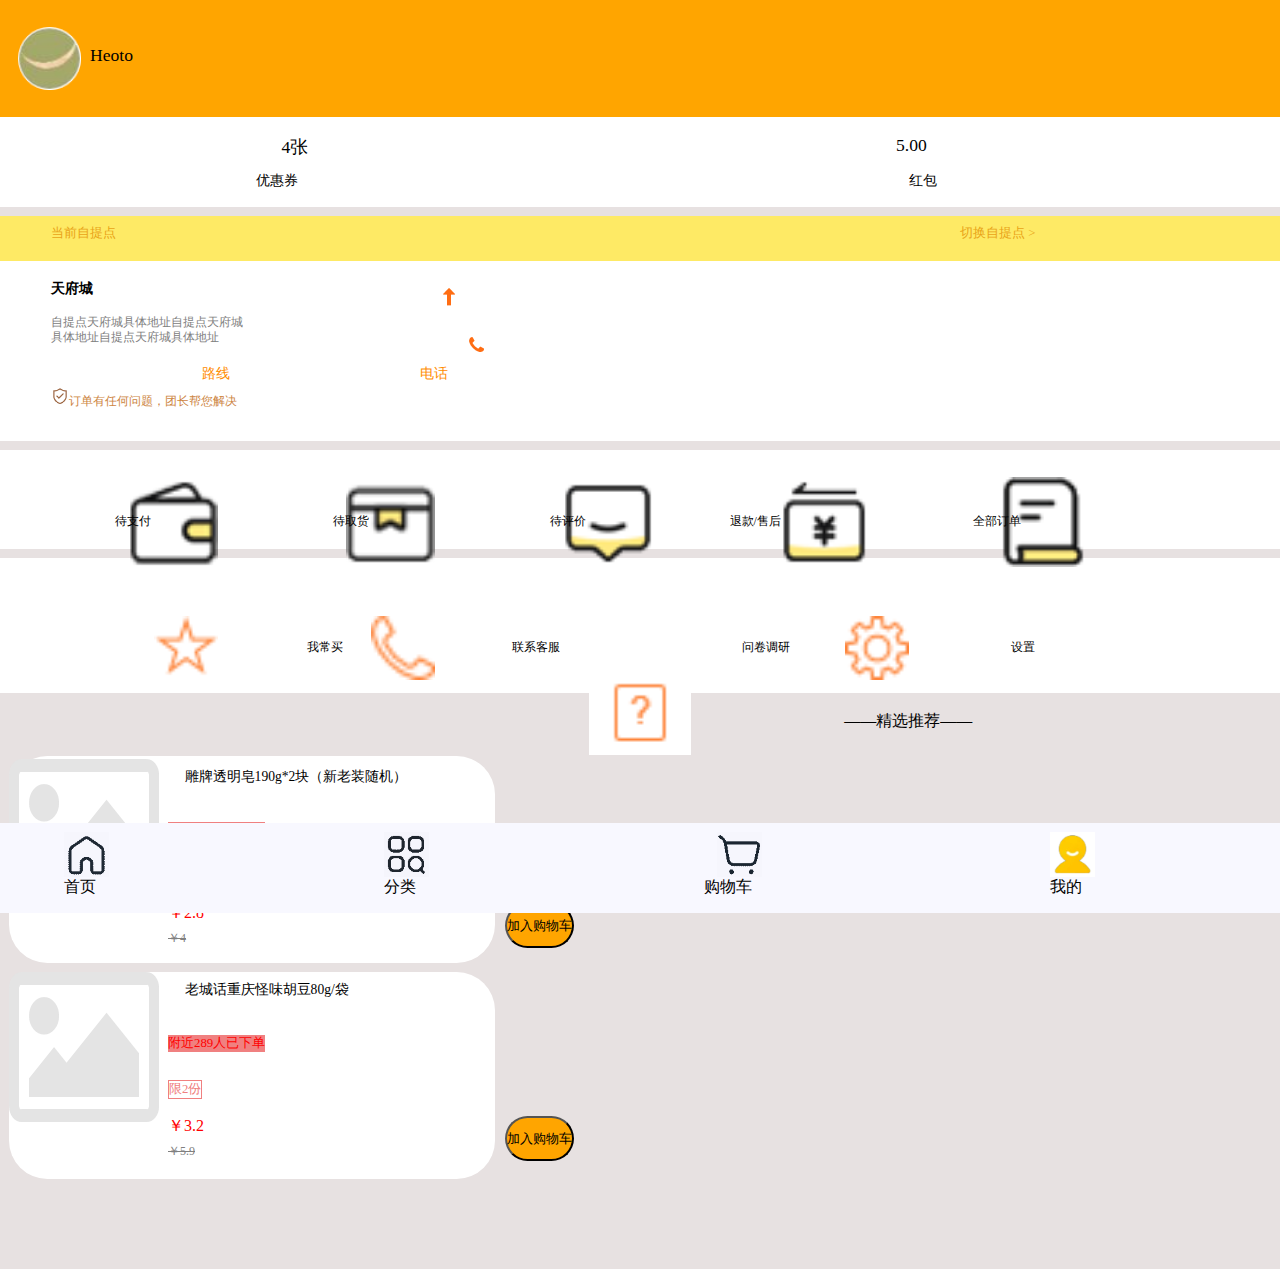
<file: meindex.html>
<!DOCTYPE html>
<html>
	<head>
		<meta charset="UTF-8">
		<meta name="viewport" content="width=device-width,initial-scale=1.0,user-scalable=no" />
		<link rel="stylesheet" type="text/css" href="css/meindex.css"/>
		<title>我的</title>
	</head>
	<body>
		<div class="total">
			<div class="cephalosome">
				<div class="cephalosome2">
					<span class="cephalosome2_s1"><img src="meimg/tx.png" class="tx"/></span>
					<span class="cephalosome2_s2">Heoto</span>
				</div>
				<span class="cephalosome_s1">4张</span>
				<span class="cephalosome_s2">优惠券</span>
				<span class="cephalosome_s3">5.00</span>
				<span class="cephalosome_s4">红包</span>
			</div>
			
			<div class="dqzt">
				<span class="dqzt_s1">当前自提点</span>
				<span class="dqzt_s2"><a href="ztindex.html">切换自提点 ></a></span>
			</div>
			<div class="tfv">
				<div class="tfv2">
					<span class="tfv2_s2">天府城</span>
					<span class="tfv2_s3">自提点天府城具体地址自提点天府城<br />具体地址自提点天府城具体地址</span>
					<span class="tfv2_s4"><img src="meimg/bz.png" class="bz"/>订单有任何问题，团长帮您解决</span>
				</div>
				<div class="tfv3">
					<span><img src="meimg/lx.png" class="lx"/></span>
					<span><img src="meimg/phone.png" class="phone"/></span>
					<span class="tfv3_s1">路线</span>
					<span class="tfv3_s2"><a href="#" onclick="phone()">电话</a></span>
				</div>
			</div>
			
			<div class="duoxiang">
				<ul>
					<li><a href="orderindex.html"><img src="meimg/dzf.png" class="dzf"/></a></li>
					<li><a href="orderindex.html"><img src="meimg/dqh.png" class="dzf"/></a></li>
					<li><a href="orderindex.html"><img src="meimg/dpj.png" class="dzf"/></a></li>
					<li><a href="orderindex.html"><img src="meimg/tuishou.png" class="dzf"/></a></li>
					<li><a href="orderindex.html"><img src="meimg/qbdd.png" class="dzf"/></a></li>
				</ul>
		
			<span class="duoxiang_s1">待支付</span>
			<span class="duoxiang_s2">待取货</span>
			<span class="duoxiang_s3">待评价</span>
			<span class="duoxiang_s4">退款/售后</span>
			<span class="duoxiang_s5">全部订单</span>
			</div>
			
			<div class="sz">
				<ul>
					<li><a href="#"><img src="meimg/wcm.png" class="wcm"/></a></li>
					<li><a href="#"><img src="meimg/lxkf.png" class="wcm"/></a></li>
					<li><a href="#"><img src="meimg/wjdy.png" class="wjdy"/></a></li>
					<li><a href="#"><img src="meimg/sz.png" class="wcm"/></a></li>
				</ul>
				<span class="sz_s1">我常买</span>
				<span class="sz_s2">联系客服</span>
				<span class="sz_s3">问卷调研</span>
				<span class="sz_s4">设置</span>
			</div>
			
			<span class="jxtj">——精选推荐——</span>
			
			<div class="bpy">
		<a href="lbindex.html"><img src="meimg/404.png"  class="yngsbl"/></a>
		<span class="bpy_s1">雕牌透明皂190g*2块（新老装随机）</span>
		<span class="bpy_s2">附近342人已下单</span>
		<span class="bpy_s3">限4份</span>
		<span class="bpy_s4">￥2.8</span>
		<del class="bpy_s5">￥4</del>
		<a href="gwcindex.html"><button type="submit" class="bpy_b1">加入购物车</button></a>
		</div>
			<div class="bpy2">
		<a href="lbindex.html"><img src="meimg/404.png"  class="yngsbl"/></a>
		<span class="bpy_s1">老城话重庆怪味胡豆80g/袋</span>
		<span class="bpy_s2">附近289人已下单</span>
		<span class="bpy_s3">限2份</span>
		<span class="bpy_s4">￥3.2</span>
		<del class="bpy_s5">￥5.9</del>
		<a href="gwcindex.html"><button type="submit" class="bpy_b1">加入购物车</button></a>
		</div>
			
	<div class="foot">
		<a href="index.html"><img src="flimg/sy.png" style="width: 5vh;" class="xw"/></a>
		<span class="foot_s1">首页</span>
		
		<a href="flindex.html"><img src="syimg/femlei.png" class="femlei" style="width: 5vh;"/></a>
		<span class="foot_s2">分类</span>
		
		<a href="gwcindex.html"><img src="syimg/gouwuc.png" style="width: 5vh;" class="gouwuc"/></a>
		<span class="foot_s3">购物车</span>
		
		<a href="meindex.html"><img src="meimg/me.png" style="width: 5vh;" class="me"/></a>
		<span class="foot_s4">我的</span>
	</div>
			
		</div>
		<script type="text/javascript">
			function phone(){
				alert("正在拨打自提点电话:\n17893591247\n请稍后.......");
			}
		</script>
	</body>
</html>
</file>
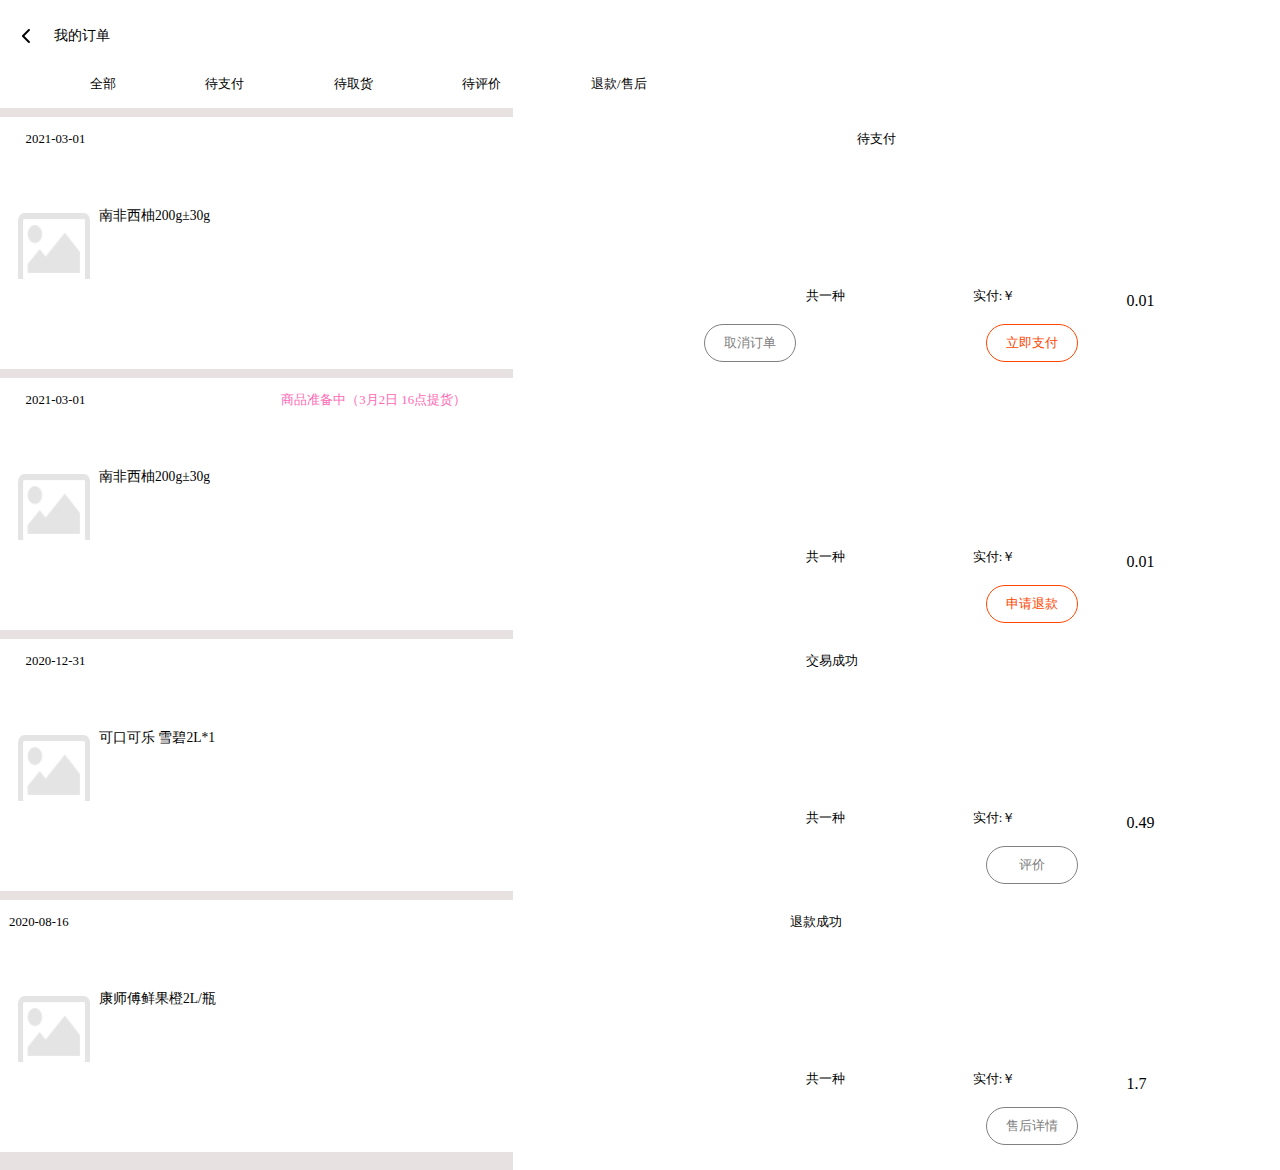
<file: orderindex.html>
<!DOCTYPE html>
<html>
	<head>
		<meta charset="UTF-8">
		<meta name="viewport" content="width=device-width,initial-scale=1.0,user-scalable=no" />
		<link rel="stylesheet" type="text/css" href="css/orderindex.css"/>
		<title>全部订单</title>
	</head>
	<body>
	<div class="entireness">
		<div class="nod">
			<span><a href="meindex.html"><img src="ztimg/fh.png" class="fh3"/></a></span>
			<span class="nod_s1">我的订单</span>
			<ul>
				<li><a href="javascript:location.reload()">全部</a></li>
				<li><a href="javascript: ;"  onclick="doCLick()">待支付</a></li>
				<li><a href="#">待取货</a></li>
				<li><a href="#">待评价</a></li>
				<li><a href="#">退款/售后</a></li>
			</ul>
		</div>	
		
	<div class="sxd">
		<div class="time0">
			<div class="time1">
				<span class="time1_s1"><a href="ordxq.html">2021-03-01</a></span>
				<span class="time1_s2"><a href="ordxq.html">待支付</a></span>
			</div>
			<div class="nfxy">
				<span><a href="ordxq.html"><img src="ztimg/kb.png" class="kb6"/></a></span>
				<span class="nfxy_s1"><a href="ordxq.html">南非西柚200g±30g</a></span>
			</div>
		<div class="order">
			<span class="order_s1"><a href="ordxq.html">共一种</a></span>
			<span class="order_s2"><a href="ordxq.html">实付:￥</a></span>
			<span class="order_s3"><a href="ordxq.html">0.01</a></span>
			
			<span class="order_s4"> 取消订单 </span>
			<span class="order_s5">立即支付</span>
		</div>
		</div>
	
	<div class="time0" id="clickid0">
			<div class="time2">
				<span class="time2_s1"><a href="ordxq.html">2021-03-01</a></span>
				<span class="time2_s2"><a href="ordxq.html">商品准备中（3月2日 16点提货）</a></span>
			</div>
			<div class="nfxy2">
				<span><a href="ordxq.html"><img src="ztimg/kb.png" class="kb7"/></a></span>
				<span class="nfxy2_s1"><a href="ordxq.html">南非西柚200g±30g</a></span>
			</div>
		<div class="order2">
			<span class="order2_s1"><a href="ordxq.html">共一种</a></span>
			<span class="order2_s2"><a href="ordxq.html">实付:￥</a></span>
			<span class="order2_s3"><a href="ordxq.html">0.01</a></span>
			
		
			<span class="order2_s5">申请退款</span>
		</div>
		</div>
		
	<div class="time0" id="clickid1">
			<div class="time3">
				<span class="time3_s1"><a href="ordxq.html">2020-12-31</a></span>
				<span class="time3_s2"><a href="ordxq.html">交易成功</a></span>
			</div>
			<div class="nfxy3">
				<span><a href="ordxq.html"><img src="ztimg/kb.png" class="kb8"/></a></span>
				<span class="nfxy3_s1"><a href="ordxq.html">可口可乐 雪碧2L*1</a></span>
			</div>
		<div class="order3">
			<span class="order3_s1"><a href="ordxq.html">共一种</a></span>
			<span class="order3_s2"><a href="ordxq.html">实付:￥</a></span>
			<span class="order3_s3"><a href="ordxq.html">0.49</a></span>
			
			
			<span class="order3_s5">评价</span>
		</div>
		</div>
		
	<div class="time0" id="clickid2">
		<div class="time4">
				<span class="time4_s1"><a href="ordxq.html">2020-08-16</a></span>
				<span class="time4_s2"><a href="ordxq.html">退款成功</a></span>
			</div>
			<div class="nfxy4">
				<span><a href="ordxq.html"><img src="ztimg/kb.png" class="kb9"/></a></span>
				<span class="nfxy4_s1"><a href="ordxq.html">康师傅鲜果橙2L/瓶</a></span>
			</div>
		<div class="order4">
			<span class="order4_s1"><a href="ordxq.html">共一种</a></span>
			<span class="order4_s2"><a href="ordxq.html">实付:￥</a></span>
			<span class="order4_s3"><a href="ordxq.html">1.7</a></span>
			<span class="order4_s5">售后详情</span>
		</div>
		</div>
		
		</div>
			
		
	
	</div>
	
	<script>
		function doCLick(){
		var  id0= document.getElementById("clickid0");
		var  id1= document.getElementById("clickid1");
		var  id2= document.getElementById("clickid2");
		id0.style.display="none";  
		id1.style.display="none";  
		id2.style.display="none";  
		}
		
	
		
	</script>
	</body>
</html>
</file>
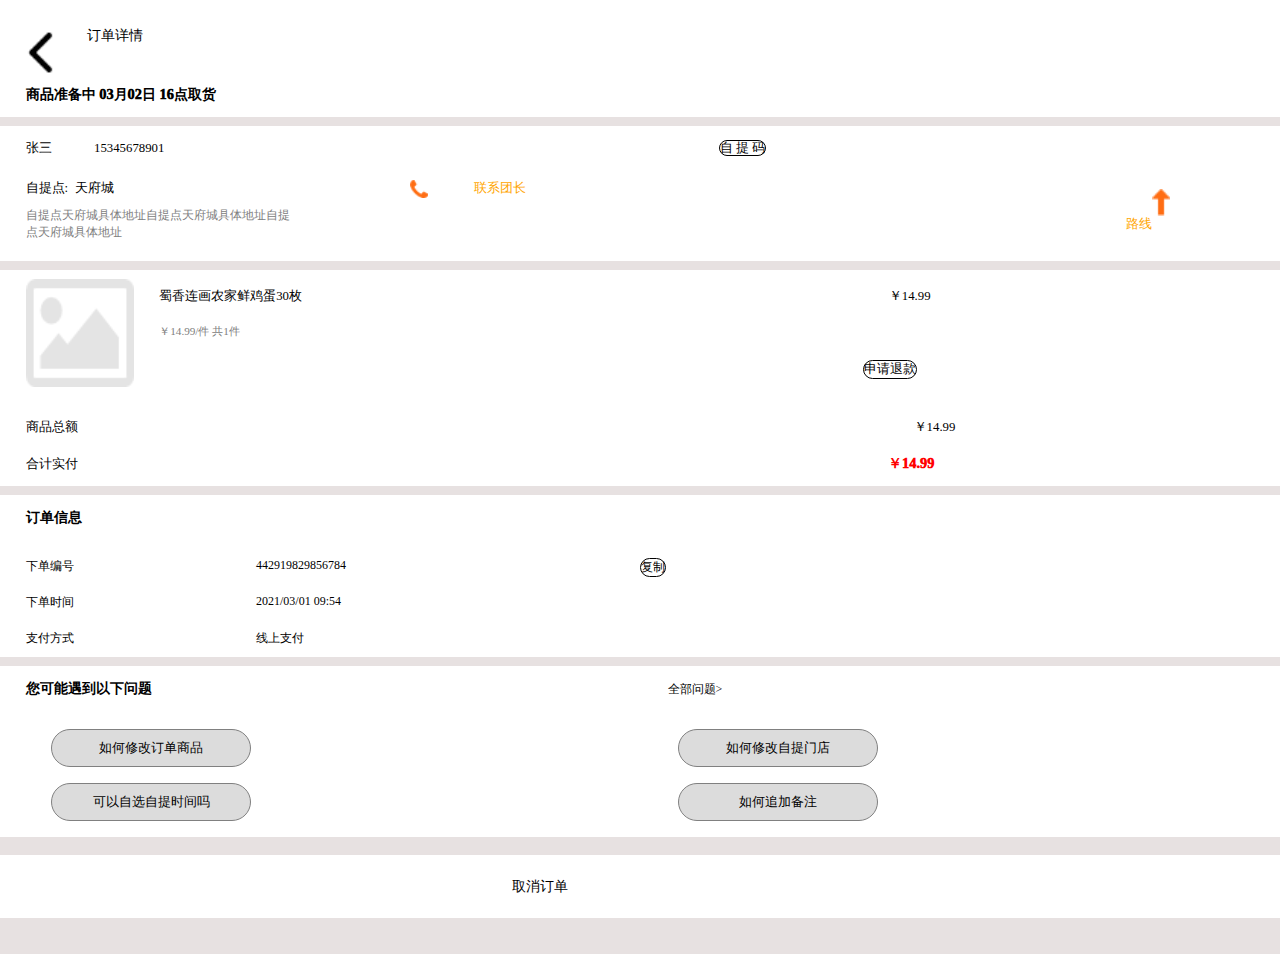
<file: ordxq.html>
<!DOCTYPE html>
<html>
	<head>
		<meta charset="UTF-8">
		<meta name="viewport" content="width=device-width,initial-scale=1.0,user-scalable=no" />
		<link rel="stylesheet" type="text/css" href="css/ordxq.css"/>
		<title>订单详情</title>
	</head>
	<body>
		<div class="totidem">
			<div class="first">
				<span><a href="orderindex.html"><img src="ztimg/fh.png" class="fh"/></a></span>
				<span class="first_s1">订单详情</span>
			</div>
			<div class="ready">
				<p class="ready_s1">商品准备中 03月02日 16点取货</p>
			</div>
			
			<div class="zs">
				<div class="ztm">
					<span class="ztm_s1">张三</span>
					<span class="ztm_s2">15345678901</span>
					<span class="ztm_s3">自 提 码</span>
				</div>
				<span class="lxtz">自提点: &nbsp;天府城</span>
				<span><img src="meimg/phone.png" class="phone1"/></span>
				<span class="lxtz1"><a href="#" onclick="phone()">联系团长</a></span>
				<span class="lxtz2">自提点天府城具体地址自提点天府城具体地址自提<br />点天府城具体地址</span>
				<span><img src="meimg/lx.png" class="lx1"/></span>
				<span class="lxtz3">路线</span>
			</div>
			
			<div class="sqtk">
				<span><a href="lbindex.html"><img src="ztimg/kb.png" class="kb11"/></a></span>
				<span class="sqtk_s1">蜀香连画农家鲜鸡蛋30枚</span>
				<span class="sqtk_s2">￥14.99</span>
				<span class="sqtk_s3">￥14.99/件  共1件</span>
				<span class="sqtk_s4">申请退款</span>
			</div>
		
		<div class="yhj">
			<span class="yhj_s1">商品总额</span>
			<span class="yhj_s2">￥14.99</span>
		</div>
		
		<div class="yhj2">
			<span class="yhj2_s1">合计实付</span>
			<span class="yhj2_s2">￥14.99</span>
		</div>
		
		<div class="yhj3">
			<span class="yhj3_s1">订单信息</span>
		</div>
		
		<div class="num">
		<span class="num_s1">下单编号</span>
		<span class="num_s2">442919829856784</span>
		<span class="num_s3">复制</span>
		<span class="num_s4">下单时间</span>
		<span class="num_s5">2021/03/01 09:54</span>
		<span class="num_s6">支付方式</span>
		<span class="num_s7">线上支付</span>
		</div>
		
		<div class="yhj4">
			<span class="yhj4_s1">您可能遇到以下问题</span>
			<span class="yhj4_s2">全部问题></span>
		</div>
		
		<div class="problem">
			<span class="problem_s1">如何修改订单商品</span>
			<span class="problem_s2">如何修改自提门店</span>
			<span class="problem_s3">可以自选自提时间吗</span>
			<span class="problem_s4">如何追加备注</span>
		</div>
		
		<div class="cancel">
			<p class="cancel_s1">取消订单</p>
		</div>
		
		
		</div>
		<script type="text/javascript">
			function phone(){
				alert("正在拨打自提点电话:\n17893591247\n请稍后.......");
			}
		</script>
	</body>
</html>
</file>
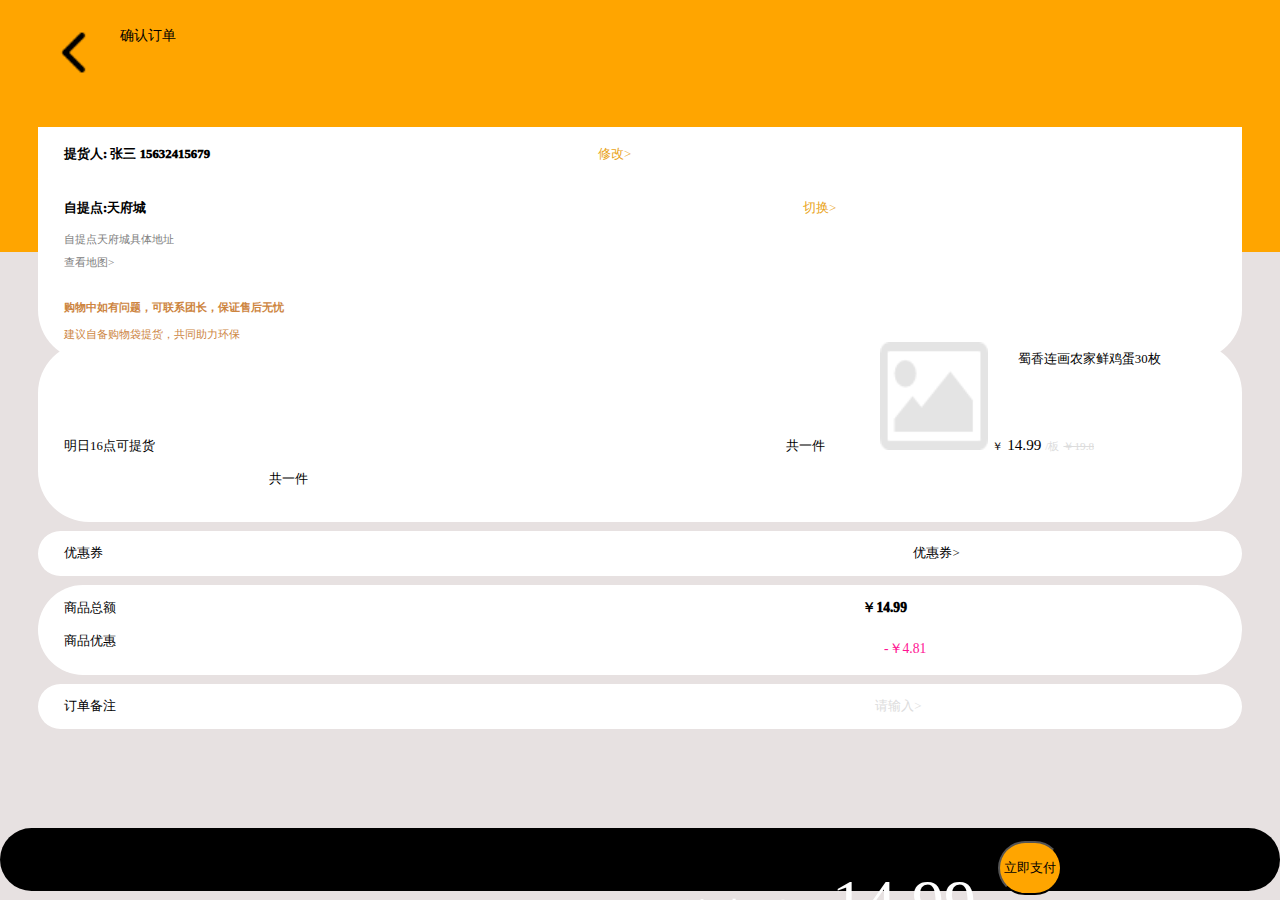
<file: qrddindex.html>
<!DOCTYPE html>
<html>
	<head>
		<meta charset="UTF-8">
		<meta name="viewport" content="width=device-width,initial-scale=1.0,user-scalable=no" />
		<link rel="stylesheet" type="text/css" href="css/qrddindex.css"/>
		<title>确认订单</title>
	</head>
	<body>
		<div class="possess">
		<div class="xs">
				<span><a href="lbindex.html"><img src="ztimg/fh.png" class="fh4"/></a></span>
				<span class="xs_s1">确认订单</span>
				
			<div class="zb">
			<div class="thr">
				<span class="thr_s1">提货人: 张三   15632415679</span>
				<span class="thr_s2">修改></span>
			</div>
			<div class="ztd">
				<span class="ztd_s1">自提点:天府城</span>
				<span class="ztd_s2"><a href="ztindex.html">切换></a></span>
				<p class="ztd_s3">自提点天府城具体地址</p>
				<p class="ztd_s4">查看地图></p>
			</div>
			<p class="ztd_s5">购物中如有问题，可联系团长，保证售后无忧</p>
			<p class="ztd_s6">建议自备购物袋提货，共同助力环保</p>
			</div>
		</div>
		
		<div class="zt">
			<span class="zt_s1">明日16点可提货</span>
			<span class="zt_s2">共一件</span>
			<span><a href="lbindex.html"><img src="ztimg/kb.png" class="kb10"/></a></span>
			<span class="zt_s3">蜀香连画农家鲜鸡蛋30枚</span>
			<span class="zt_s4">￥</span>
			<span class="zt_s5">14.99</span>
			<span class="zt_s6">/板</span>
			<del class="zt_s7">￥19.8</del>
			<span class="zt_s8">共一件</span>
		</div>
		
		<div class="yhj">
			<span class="yhj_s1">优惠券</span>
			<span class="yhj_s2">优惠券></span>
		</div>
		<div class="shprice">
			<span class="shprice_s1">商品总额</span>
			<span class="shprice_s2">￥14.99<br/></span>
			<span class="shprice_s3">商品优惠</span>
			<span class="shprice_s4">-￥4.81</span>
		</div>
		
		<div class="bz">
			<span class="bz_s1">订单备注</span>
			<span class="bz_s2">请输入></span>
		</div>
		
	<div class="buy">
		<button type="submit" class="buy_b1">&nbsp;立即支付&nbsp; </button>
		<span class="buy_s2">待支付:￥</span>
		<span class="buy_s3">14.99</span>
	</div>
		
		
		</div>
	</body>
</html>
</file>
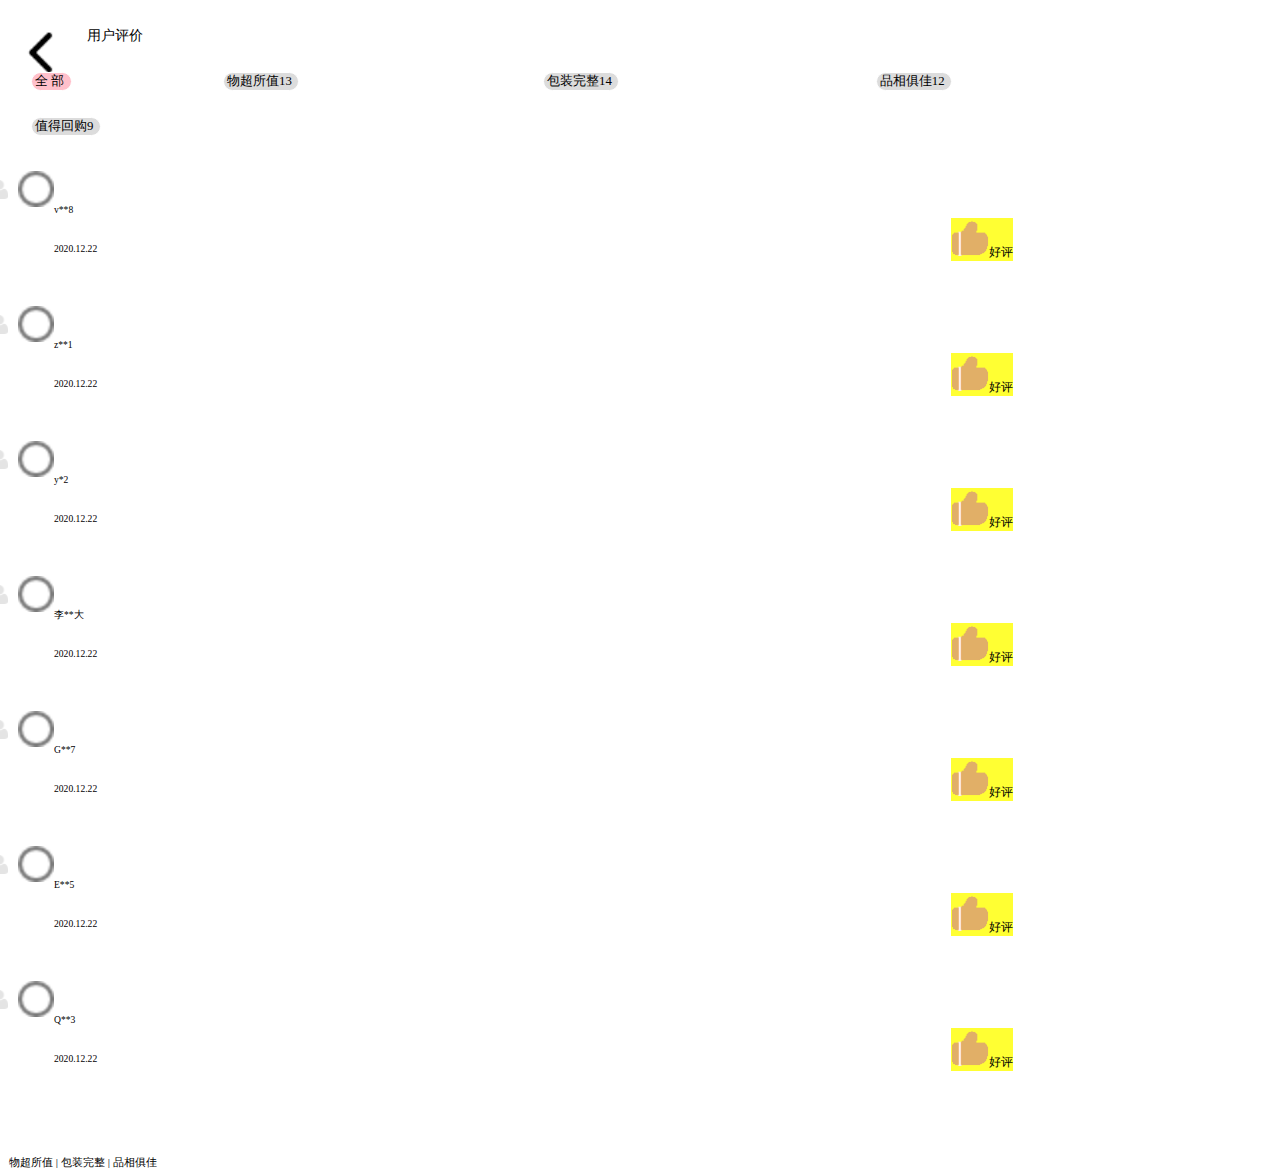
<file: yhpjindex.html>
<!DOCTYPE html>
<html>
	<head>
		<meta charset="UTF-8">
		<meta name="viewport" content="width=device-width,initial-scale=1.0,user-scalable=no" />
		<link rel="stylesheet" type="text/css" href="css/yhpjindex.css"/>
		<title>用户评价</title>
	</head>
	<body>
		<div class="wholly">
			<div class="top">
				<span><a href="lbindex.html"><img src="ztimg/fh.png" class="fh2"/></a></span>
				<span class="top_s1">用户评价</span>
				<span class="top_s2"> &nbsp;全 部 &nbsp;</span>
				<span class="top_s3">&nbsp;物超所值13 &nbsp;</span>
				<span class="top_s4">&nbsp;包装完整14 &nbsp;</span>
				<span class="top_s5">&nbsp;品相俱佳12 &nbsp;</span>
				<span class="top_s6">&nbsp;值得回购9 &nbsp;</span>
			</div>
		<div class="chunk0">
			<div class="chunk">
				<span><img src="gwcimg/yuanquan.png" class="yuanquan1"/></span>
				<span><img src="ztimg/yh.png" class="yh"/></span>
				<span class="chunk_s1">v**8</span>
				<span class="chunk_s2">2020.12.22</span>
				<span  class="chunk_s3">物超所值  | 包装完整  |  品相俱佳</span>
				<span class="chunk_s4"><img src="ztimg/hp.png" class="hp"/>好评</span>
			</div>
			
			<div class="chunk1">
				<span><img src="gwcimg/yuanquan.png" class="yuanquan1"/></span>
				<span><img src="ztimg/yh.png" class="yh"/></span>
				<span class="chunk_s1">z**1</span>
				<span class="chunk_s2">2020.12.22</span>
				<span  class="chunk_s3">物超所值  | 包装完整  </span>
				<span class="chunk_s4"><img src="ztimg/hp.png" class="hp"/>好评</span>
			</div>
			
			<div class="chunk2">
				<span><img src="gwcimg/yuanquan.png" class="yuanquan1"/></span>
				<span><img src="ztimg/yh.png" class="yh"/></span>
				<span class="chunk_s1">y*2</span>
				<span class="chunk_s2">2020.12.22</span>
				<span  class="chunk_s3">物超所值  | 包装完整  |  品相俱佳</span>
				<span class="chunk_s4"><img src="ztimg/hp.png" class="hp"/>好评</span>
			</div>
			
			<div class="chunk3">
				<span><img src="gwcimg/yuanquan.png" class="yuanquan1"/></span>
				<span><img src="ztimg/yh.png" class="yh"/></span>
				<span class="chunk_s1">李**大</span>
				<span class="chunk_s2">2020.12.22</span>
				<span  class="chunk_s3">物超所值 </span>
				<span class="chunk_s4"><img src="ztimg/hp.png" class="hp"/>好评</span>
			</div>
			
			<div class="chunk4">
				<span><img src="gwcimg/yuanquan.png" class="yuanquan1"/></span>
				<span><img src="ztimg/yh.png" class="yh"/></span>
				<span class="chunk_s1">G**7</span>
				<span class="chunk_s2">2020.12.22</span>
				<span  class="chunk_s3">物超所值  | 值得回顾  </span>
				<span class="chunk_s4"><img src="ztimg/hp.png" class="hp"/>好评</span>
			</div>
			
			<div class="chunk5">
				<span><img src="gwcimg/yuanquan.png" class="yuanquan1"/></span>
				<span><img src="ztimg/yh.png" class="yh"/></span>
				<span class="chunk_s1">E**5</span>
				<span class="chunk_s2">2020.12.22</span>
				<span  class="chunk_s3">物超所值  | 包装完整 </span>
				<span class="chunk_s4"><img src="ztimg/hp.png" class="hp"/>好评</span>
			</div>
			
			<div class="chunk6">
				<span><img src="gwcimg/yuanquan.png" class="yuanquan1"/></span>
				<span><img src="ztimg/yh.png" class="yh"/></span>
				<span class="chunk_s1">Q**3</span>
				<span class="chunk_s2">2020.12.22</span>
				<span  class="chunk_s3">物超所值  | 包装完整  |  品相俱佳</span>
				<span class="chunk_s4"><img src="ztimg/hp.png" class="hp"/>好评</span>
			</div>
		</div>
		
		
		</div>
	</body>
</html>
</file>
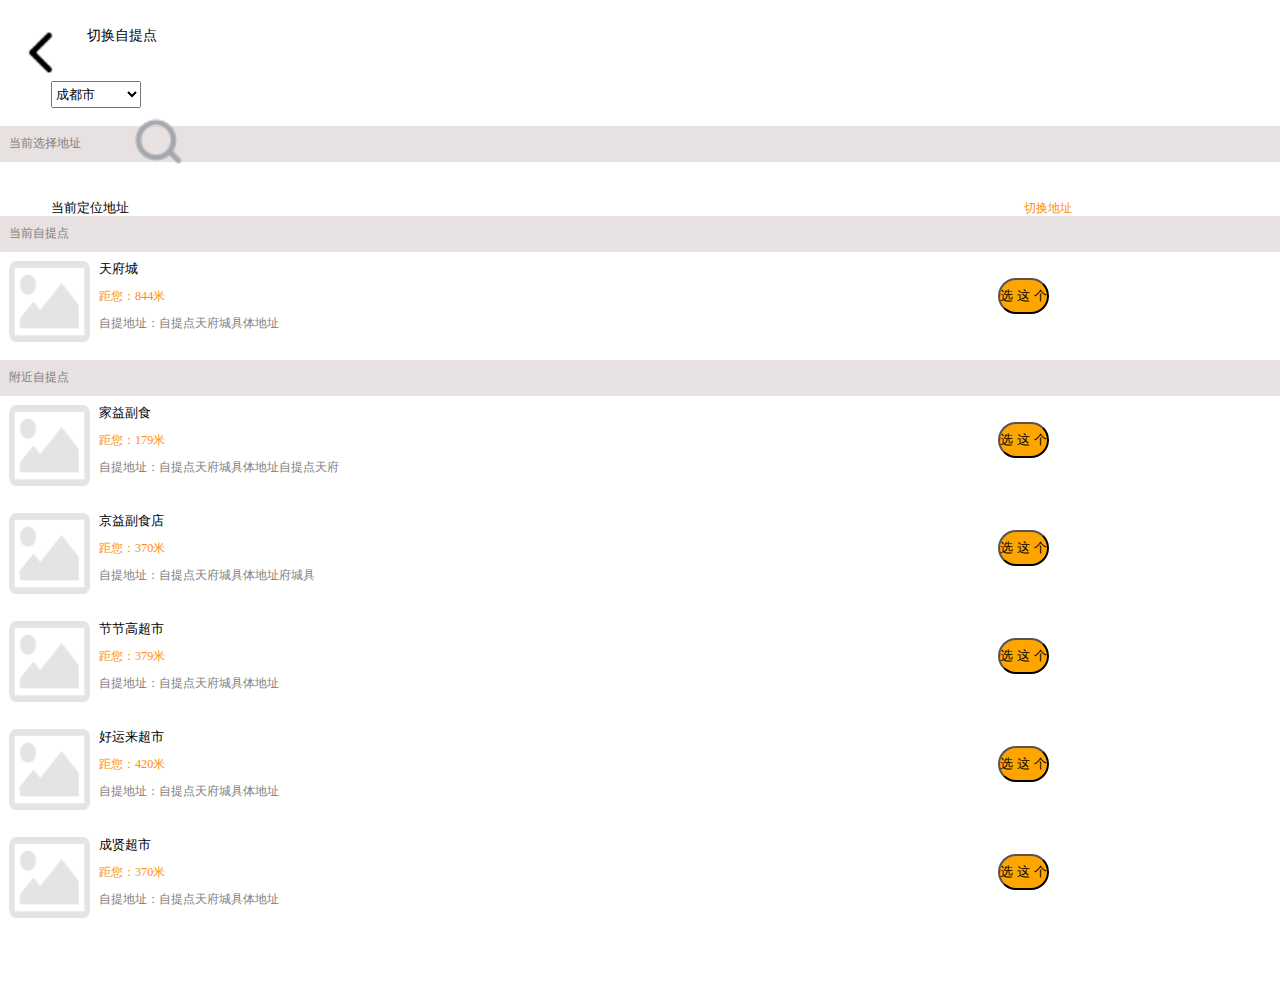
<file: ztindex.html>
<!DOCTYPE html>
<html>
	<head>
		<meta charset="UTF-8">
		<meta name="viewport" content="width=device-width,initial-scale=1.0,user-scalable=no" />
		<link rel="stylesheet" type="text/css" href="css/ztindex.css"/>
		<title>切换自提点</title>
	</head>
	<body>
		<div class="full">
			<div class="first">
				<span><a href="javascript:history.go(-1)"><img src="ztimg/fh.png" class="fh"/></a></span>
				<span class="first_s1">切换自提点</span>
			</div>
			<div class="yw">
				<select name="" style="width: 10vh; margin-left: 4vw; height: 3vh;margin-top: 1vh;">
					<option value="">成都市</option>
				<option value="" >济南市</option>
				<option value="" >潍坊市</option>
				<option value="" >北京市</option>
				<option value="" >南通市</option>
				<option value="" >青岛市</option>
				<option value="" >菏泽市</option>
				<option value="" >泰安市</option>
				<option value="">枣庄市</option>
				<option value="" >济宁市</option>
				<option value="" >日照市</option>
				<option value="" >威海市</option>
				<option value="">德州市</option>
				<option value="" >莱芜市</option>
				</select>
				<img src="ztimg/fd.png" class="fd"/>
				<form action="" method="post">
					<input type="text" placeholder="       请输入门店名称" class="zb"/>
				</form>
			</div>
			
			<span class="first_s2">当前选择地址</span>
			
			<div class="dqdz">
				<span class="dqdz_s1">当前定位地址</span>
				<span class="dqdz_s2">切换地址</span>
			</div>
			<span class="first_s3">当前自提点</span>
		
			<div class="mk">
				<span><img src="ztimg/kb.png" class="kb"/></span>
				<span class="mk_s1">天府城</span>
				<span class="mk_s2">距您：844米</span>
				<span class="mk_s3">自提地址：自提点天府城具体地址</span>
				<a href="javascript:history.go(-1)"><button type="submit" class="mk_b1">选 这 个</button></a>
			</div>
			
			<span class="first_s4">附近自提点</span>
			
			<div class="mk1">
				<span><img src="ztimg/kb.png" class="kb1"/></span>
				<span class="mk1_s1">家益副食</span>
				<span class="mk1_s2">距您：179米</span>
				<span class="mk1_s3">自提地址：自提点天府城具体地址自提点天府</span>
				<a href="javascript:history.go(-1)"><button type="submit" class="mk1_b1">选 这 个</button></a>
			</div>
			
			<div class="mk2">
				<span><img src="ztimg/kb.png" class="kb2"/></span>
				<span class="mk2_s1">京益副食店</span>
				<span class="mk2_s2">距您：370米</span>
				<span class="mk2_s3">自提地址：自提点天府城具体地址府城具</span>
				<a href="javascript:history.go(-1)"><button type="button" class="mk2_b1">选 这 个</button></a>
			</div>
			
			<div class="mk3">
				<span><img src="ztimg/kb.png" class="kb3"/></span>
				<span class="mk3_s1">节节高超市</span>
				<span class="mk3_s2">距您：379米</span>
				<span class="mk3_s3">自提地址：自提点天府城具体地址</span>
				<a href="javascript:history.go(-1)"><button type="submit" class="mk3_b1">选 这 个</button></a>
			</div>
			
			<div class="mk4">
				<span><img src="ztimg/kb.png" class="kb4"/></span>
				<span class="mk4_s1">好运来超市</span>
				<span class="mk4_s2">距您：420米</span>
				<span class="mk4_s3">自提地址：自提点天府城具体地址</span>
				<a href="javascript:history.go(-1)"><button type="submit" class="mk4_b1">选 这 个</button></a>
			</div>
		
		<div class="mk5">
				<span><img src="ztimg/kb.png" class="kb5"/></span>
				<span class="mk5_s1">成贤超市</span>
				<span class="mk5_s2">距您：370米</span>
				<span class="mk5_s3">自提地址：自提点天府城具体地址</span>
				<a href="javascript:history.go(-1)"><button type="submit" class="mk5_b1">选 这 个</button></a>
			</div>
		</div>
	</body>
</html>
</file>
<file: css/syindex.css>
*{margin: 0;padding: 0;}
ul,li{list-style: none;}
a{text-decoration: none;}


.all{width: 100%;height:320vh;background:#f1eaea;  overflow-x: hidden;}
.header{width:100%;height:17vh;background:orange; border-radius: 3vw;}

.tex1{font-size: 6vw; margin-top: 5vw;position: absolute; margin-left: 2vh;}
.inp1{margin-top:4vw; margin-left:19vh; height:8vw;border-radius: 5vw;text-align: center; }
.fdj{margin-top: 3vh;position: absolute; margin-left: 23vh; width: 3vh;}
.yezi{margin-left: 5vw; margin-top: 3vh;width: 3vw;}
.yezi1{margin-left: 12vw; margin-top: 3vh;width: 3vw;}
.yezi2{margin-left: 14vw; margin-top: 3vh;width: 3vw;}

.header_zt{width: 52vh;height:6vh;background: white; margin-top:-3vh; margin-left: 2vh;border-radius: 1vw;}
.header_zt_s1{line-height:6vh;position: absolute; margin-left: 1vh;font-size:0.8em;}
.header_zt_s1 a{text-decoration: none; color: black; }
.header_zt_s2{margin-left:79vw;line-height:6vh;position: absolute; font-size: 0.8em;}
.header_zt_s2 a{text-decoration: none; color: black;}


.foot{position:fixed;width: 100%; height: 10vh;background: ghostwhite;bottom: -1vw;}
.xw{margin-left: 5vw; margin-top: 1vh;position: absolute;}
.femlei{margin-left: 30vw; margin-top: 1vh;position: absolute;}
.gouwuc{margin-left: 56vw; margin-top: 1vh;position: absolute;}
.me{margin-left: 82vw; margin-top: 1vh;position: absolute;}
.foot_s1{margin-top:6vh; position: absolute; margin-left: 5vw;}
.foot_s2{margin-top:6vh; position: absolute; margin-left: 30vw;}
.foot_s3{margin-top:6vh; position: absolute; margin-left: 55vw;}
.foot_s4{margin-top:6vh; position: absolute; margin-left: 82vw;}


.wrap{overflow: hidden;height: 6vh;line-height: 6vh; margin-top:1vh;}
.cont{height:7vh;overflow-x: auto;overflow-y:hidden ;position: relative; }
.state {left: 0vh;top: 0vh;position: absolute;height: 7vh;background-color:ghostwhite;
overflow-x: auto; white-space: nowrap;display: flex; }
.state li{display: inline-block; float: left; font-size: 0.8em; text-decoration: none;color: #999;
padding: 1px 5px;border-bottom: 2px solid peru; }
.state .active {font-weight: bold; color:black; border-color: orange;}
.state li a{color: black;}


.nav_5{width:60vh;height: 15vh;background: white; margin-top: 1vh;}
.liwuhe{margin-top: 3vh;position: absolute; margin-left: 4vw;width: 5vh;}
.nav_s1{margin-top:11vh;position: absolute; margin-left:2vw;font-size: 0.8em;}
.qiandai{margin-top: 2vh;position: absolute; margin-left: 22vw;width: 7vh;}
.nav_s2{margin-top: 11vh;position: absolute; margin-left: 20vw;font-size: 0.8em;}
.huoyan{margin-top:2vh;position: absolute; margin-left: 41vw;width: 8vh;}
.nav_s3{margin-top:11vh;position: absolute; margin-left: 41vw;font-size: 0.8em;}
.shucai{margin-top:2vh;position: absolute; margin-left: 62vw;width: 8vh;}
.nav_s4{margin-top:11vh;position: absolute; margin-left: 62vw;font-size: 0.8em;}
.tehui{margin-top:3vh;position: absolute; margin-left: 82vw;width: 8vh;}
.nav_s5{margin-top:11vh;position: absolute; margin-left:80vw;font-size: 0.8em;}

.ms_ti{width: 54vh;height: 32vh;background: white;margin-top: 1vh; margin-left: 1vh;border-radius:1vw ;}
.ms_ti2{width: 54vh;height: 7vh;background: white;border-radius: 3vw;}
.ms_ti_s1{margin-left: 23vh;font-size: 0.7em}
.ms_ti_s1 a{color: gray; text-decoration: none;}

.xhycty{width: 12vh;}
.xjakspg{width: 12vh;margin-left: 3vw;}
.yljdcn{width: 12vh;}
.xlmmbb{width: 12vh;}

.ms_ti_s2{font-size: 0.75em;margin-top: 13vh;position: absolute;margin-left: -24vw;}
.ms_ti_s3{font-size: 0.9em;margin-top: 16vh;position: absolute;margin-left: -10vh; color: red;}
.ms_ti_b1{margin-top: 19vh;position: absolute;background: orange; height:5vh;margin-left: -23vw;border-radius: 3vw;}

.ms_ti_s4{font-size: 0.75em;margin-top: 13vh;position: absolute;margin-left: -23vw;}
.ms_ti_s5{font-size: 0.9em;margin-top: 16vh;position: absolute;margin-left: -10vh; color: red;}
.ms_ti_b2{margin-top: 19vh;position: absolute;background: orange; height:5vh;margin-left: -23vw;border-radius: 3vw;}

.ms_ti_s6{font-size: 0.75em;margin-top: 13vh;position: absolute;margin-left: -21vw;}
.ms_ti_s7{font-size: 0.75em;margin-top: 13vh;position: absolute;margin-left: -20vw;}
.ms_ti_s8{font-size: 0.9em;margin-top: 16vh;position: absolute;margin-left: -10vh; color: red;}
.ms_ti_b3{margin-top: 19vh;position: absolute;background: orange; height:5vh;margin-left: -23vw;border-radius: 3vw;}
.ms_ti_b4{margin-top: 19vh;position: absolute;background: orange; height:5vh;margin-left: -21vw;border-radius: 3vw;}

.yx_sell{width:54vh;height: 36vh; background: white; margin-top: 1vh; margin-left: 1vh;border-radius:3vh ;}
.yx_sell2{width:54vh;height:7vh; background: white;border-radius: 3vw;}
.yx_sell_s1{font-size: 0.75em;color: gray;}
.yx_sell_s2{margin-left:15vh;font-size: 0.75em;}
.yx_sell_s2 a{color: gray;text-decoration: none;}

.yxyyccd{margin-left: 2vh;width: 16vh;}
.xjkelxl{width: 16vh;} .sczqhs{width: 16vh;}
.yx_sell_s3{font-size: 0.75em;margin-top: 17vh;position: absolute;margin-left: -32vw;}
.yx_sell_s4{font-size: 0.9em;margin-top: 19vh;position: absolute;margin-left: -17vh; color: red;}
.yx_sell_s5{font-size: 0.75em;margin-top:20vh;position: absolute;margin-left: -10vh; color: gray;}
.yx_sell_b1{margin-top: 23vh;position: absolute;background: orange; height:5vh;margin-left: -15vh;border-radius: 3vw;}

.yx_sell_s6{font-size: 0.75em;margin-top: 17vh;position: absolute;margin-left: -31vw;}
.yx_sell_s7{font-size: 0.9em;margin-top: 19vh;position: absolute;margin-left: -17vh; color: red;}
.yx_sell_s8{font-size: 0.75em;margin-top: 20vh;position: absolute;margin-left: -10vh; color: gray;}
.yx_sell_b2{margin-top: 23vh;position: absolute;background: orange; height:5vh;margin-left: -15vh;border-radius: 3vw;}

.yx_sell_s9{font-size: 0.75em;margin-top: 17vh;position: absolute;margin-left: -29vw;}
.yx_sell_s10{font-size: 0.9em;margin-top: 19vh;position: absolute;margin-left: -15vh; color: red;}
.yx_sell_s11{font-size: 0.75em;margin-top: 20vh;position: absolute;margin-left: -8vh; color: gray;}
.yx_sell_b3{margin-top: 23vh;position: absolute;background: orange; height:5vh;margin-left: -15vh;border-radius: 3vw;}



.bpy{width:54vh;height:23vh; background: white; margin-top: 1vh; margin-left: 1vh;border-radius:3vw ;}
.bpy_s1{margin-top: 1vh;position: absolute; margin-left: 1vh; font-size: 1em;}
.bpy_s2{font-size: 0.8em;color: red;background:lightcoral; margin-top:7vh;position: absolute;margin-left: 1vh;}
.bpy_s3{font-size: 0.8em;border: 1px solid lightcoral; color:lightcoral;margin-top: 12vh; position: absolute;margin-left: 1vh;}
.bpy_s4{color: red;margin-top:16vh;position: absolute; margin-left: 1vh;}
.bpy_s5{font-size:0.75em;color: gray;margin-top: 19vh;position: absolute; margin-left: 1vh;}
.bpy_b1{margin-top:16vh;position: absolute;background: orange; height:5vh;margin-left: 29vw;border-radius: 3vw;}

.yngsbl{width: 23vh;}.hnmg{width: 23vh;}.xjwzht{width: 23vh;}

.jrth_sell{width:54vh;height: 36vh; background: white; margin-top: 1vh; margin-left: 1vh;border-radius:3vh ;}
.jrth_sell2{width:54vh;height:7vh; background: white;border-radius: 3vw;}
.jrth_sell_s1{font-size: 0.75em;color: gray;}
.jrth_sell_s2{margin-left:15vh;font-size: 0.75em;}
.jrth_sell_s2 a{color: gray;text-decoration: none;}

.cyzgjy{margin-left: 2vh;width: 16vh;}
.wzywxmt{width: 16vh;} .wdltrxkm{width: 16vh;}
.jrth_sell_s3{font-size: 0.75em;margin-top: 17vh;position: absolute;margin-left: -18vh;}
.jrth_sell_s4{font-size: 0.9em;margin-top: 19vh;position: absolute;margin-left: -17vh; color: red;}
.jrth_sell_s5{font-size: 0.75em;margin-top: 20vh;position: absolute;margin-left: -10vh; color: gray;}
.jrth_sell_b1{margin-top: 23vh;position: absolute;background: orange; height:5vh;margin-left: -15vh;border-radius: 3vw;}

.jrth_sell_s6{font-size: 0.75em;margin-top: 17vh;position: absolute;margin-left: -17vh;}
.jrth_sell_s7{font-size: 0.9em;margin-top: 19vh;position: absolute;margin-left: -17vh; color: red;}
.jrth_sell_s8{font-size: 0.75em;margin-top: 20vh;position: absolute;margin-left: -10vh; color: gray;}
.jrth_sell_b2{margin-top: 23vh;position: absolute;background: orange; height:5vh;margin-left: -15vh;border-radius: 3vw;}

.jrth_sell_s9{font-size: 0.75em;margin-top: 17vh;position: absolute;margin-left: -15vh;}
.jrth_sell_s10{font-size: 0.9em;margin-top: 19vh;position: absolute;margin-left: -15vh; color: red;}
.jrth_sell_s11{font-size: 0.75em;margin-top: 20vh;position: absolute;margin-left: -8vh; color: gray;}
.jrth_sell_b3{margin-top: 23vh;position: absolute;background: orange; height:5vh;margin-left: -15vh;border-radius: 3vw;}


.last{width:54vh;height:23vh; background: white; margin-top: 1vh; margin-left: 1vh;border-radius:3vw ;}
.last_s1{margin-top: 1vh;position: absolute; margin-left: 1vh; font-size: 1em;}
.last_s2{font-size: 0.8em;color: red;background:lightcoral; margin-top:7vh;position: absolute;margin-left: 1vh;}
.last_s3{font-size: 0.8em;border: 1px solid lightcoral; color:lightcoral;margin-top: 12vh; position: absolute;margin-left: 1vh;}
.last_s4{color: red;margin-top:16vh;position: absolute; margin-left: 1vh;}
.last_s5{font-size:0.75em;color: gray;margin-top: 19vh;position: absolute; margin-left: 1vh;}
.last_b1{margin-top:16vh;position: absolute;background: orange; height:5vh;margin-left:29vw;border-radius: 1vh;}
.whhadgn{width: 23vh;}.jqypztmw{width: 23vh;}


.yx_ultimate{width:54vh;height: 36vh; background: white; margin-top: 1vh; margin-left: 1vh;border-radius:3vh ;}
.yx_ultimate2{width:54vh;height:7vh; background: white;border-radius: 3vw;}
.yx_ultimate_s1{font-size: 0.75em;color: gray;}
.yx_ultimate_s2{margin-left:15vh;font-size: 0.75em;}
.yx_ultimate_s2 a{color: gray;text-decoration: none;}

.kltsyl{margin-left: 2vh;width: 16vh;}
.dmjxlrr{width: 16vh;} .cnn250{width: 16vh;}
.yx_ultimate_s3{font-size: 0.75em;margin-top: 17vh;position: absolute;margin-left: -18vh;}
.yx_ultimate_s4{font-size: 0.9em;margin-top: 19vh;position: absolute;margin-left: -17vh; color: red;}
.yx_ultimate_s5{font-size: 0.75em;margin-top: 20vh;position: absolute;margin-left: -10vh; color: gray;}
.yx_ultimate_b1{margin-top: 23vh;position: absolute;background: orange; height:5vh;margin-left: -15vh;border-radius: 3vw;}

.yx_ultimate_s6{font-size: 0.75em;margin-top: 17vh;position: absolute;margin-left: -17vh;}
.yx_ultimate_s7{font-size: 0.9em;margin-top: 19vh;position: absolute;margin-left: -17vh; color: red;}
.yx_ultimate_s8{font-size: 0.75em;margin-top: 20vh;position: absolute;margin-left: -10vh; color: gray;}
.yx_ultimate_b2{margin-top: 23vh;position: absolute;background: orange; height:5vh;margin-left: -15vh;border-radius: 3vw;}

.yx_ultimate_s9{font-size: 0.75em;margin-top: 17vh;position: absolute;margin-left: -15vh;}
.yx_ultimate_s10{font-size: 0.9em;margin-top: 19vh;position: absolute;margin-left: -15vh; color: red;}
.yx_ultimate_s11{font-size: 0.75em;margin-top: 20vh;position: absolute;margin-left: -8vh; color: gray;}
.yx_ultimate_b3{margin-top: 23vh;position: absolute;background: orange; height:5vh;margin-left: -15vh;border-radius: 3vw;}
</file>
<file: css/flindex.css>
*{margin: 0;padding: 0;}
ul,li{list-style: none;}
a{text-decoration: none;}

body{position: relative;overflow:auto;overflow-x:hidden;}
.whole{width: 100%;height:83vh;background:white;}
.hea1{width: 100%;height: 10vh; background: white;position: fixed;z-index: 1;}
.hea1_s1{line-height:9vh;margin-left: 2vh;}
.inp1{margin-top: 2vh; margin-left: 15vh; height: 8vw;border-radius: 5vh;text-align: center; }
.fdj{margin-top: 5vw;position: absolute; margin-left: 37vw; width: 6vw;}

.lef{width: 14vh;height: 82vh; background: #fbf0f0;top: 9vh; position: absolute;overflow-y: scroll;}
.yellow{background: #d7d2d2; border-left: 1vw solid yellow; }
.lef ul li{padding: 4vw; font-size:0.8em;} 
.lef ul li a{text-decoration: none;color: #000000;}
.lef ul li a:hover{color: yellow;}


.ms{width: 40vh;height: 50vh;background: white; display:flex;}

.rig{width:400px;height:82vh;background: white;top:9vh;position: absolute;overflow-y: scroll; left:12vh;}

.bao{width:45vh;height: 23vh;background: white;margin-top:1vh; }
.scqywj{width: 13vh;margin-left: 2vw;}
.bao_s1{margin-top: 1vh;position: absolute; margin-left:2vw;font-size:0.9em;}
.bao_s1 a{color: #000000;}
.bao_s2{margin-top: 6vh;position: absolute; margin-left:1vh;font-size:0.75em;color: gray;}
.bao_s3{border: 1px solid lightcoral; font-size:0.75em;color:lightcoral ; margin-left:1vh;}
.bao_s4{margin-top: 16vh;position: absolute; margin-left: -9vh;font-size: 0.9em;color: red;}
.bao_d1{margin-top: 19vh;position: absolute; margin-left: -8vh;font-size: 0.7em;color: gray;}

.bao_b1{margin-top: 16vh;position: absolute;background: orange; height:5vh;margin-left:7vw;border-radius:3vw;}
.bao_b2{margin-top: 16vh;position: absolute;background: orange; height:5vh;margin-left:7vw;border-radius:3vw;}
.bao_b3{margin-top: 16vh;position: absolute;background: orange; height:5vh;margin-left:7vw;border-radius:3vw;}
.bao_b4{margin-top: 16vh;position: absolute;background: orange; height:5vh;margin-left:5vw;border-radius:3vw;}
.bao_b5{margin-top: 16vh;position: absolute;background: orange; height:5vh;margin-left:9vw;border-radius:3vw;}


.foot{position:fixed;width: 100%; height: 10vh;background: ghostwhite;bottom: -1vw;}
.xw{margin-left: 5vw; margin-top: 1vh;position: absolute;}
.femlei{margin-left: 30vw; margin-top: 1vh;position: absolute;}
.gouwuc{margin-left: 56vw; margin-top: 1vh;position: absolute;}
.me{margin-left: 82vw; margin-top: 1vh;position: absolute;}
.foot_s1{margin-top:6vh; position: absolute; margin-left: 5vw;}
.foot_s2{margin-top:6vh; position: absolute; margin-left: 30vw;}
.foot_s3{margin-top:6vh; position: absolute; margin-left: 55vw;}
.foot_s4{margin-top:6vh; position: absolute; margin-left: 82vw;}
</file>
<file: css/gwcindex.css>
*{margin: 0;padding: 0;}
ul,li{list-style: none;}
a{text-decoration: none;}


.entire{width: 100%;height:220vh;background:#e7e1e1;}
.nav{width: 100%;height: 15vh;background: white; position: fixed;z-index: 1;top: 0vh;}
.nav_s1{font-size:1em; margin-top: 2vh;position: absolute;margin-left: 1vh;}
.nav_s2{font-size:0.85em;margin-top: 9vh;position: absolute;margin-left: 1vh;}
.nav_img{width: 4vw; margin-top: 9vh;margin-left:70vw;}
.nav_s3{font-size: 0.85em;}
.nav_s3 a{color: black;}


.imp{width: 100%;height: 104vh;margin-top: 1vh;}
.box{width: 100%;height: 20vh;background: white;margin-top: 15vh;position: absolute;}
.box_img1{width: 7vw;margin-top: 8vh; margin-left: 2vh;position: absolute;}
.box_img2{width:12vh;margin-top: 2vh;position: absolute; margin-left: 7vh;}
.box_s1{position: absolute;margin-top: 2vh;font-size:0.9em;margin-left: 24vh;}
.box_s2{position: absolute;margin-top: 6vh; margin-left: 25vh;font-size: 3vw;border: 1px solid lightcoral; color:lightcoral;}
.box_s3{position: absolute;margin-top: 6vh; margin-left: 33vh;font-size: 3vw;border: 1px solid gainsboro; color:gainsboro;}
.box_s4{position: absolute; margin-top: 14vh; margin-left: 25vh; font-size: 4vw; color: red;}
.box_s5{position: absolute;margin-top: 14vh; margin-left:75vw; font-size:1em; border: 1px solid yellow;border-radius: 2vw;height: 6vw;width: 6vw;text-align: center;}
.box_s6{position: absolute;margin-top: 14vh; margin-left: 85vw;}
.box_s7{position: absolute;margin-top: 14vh; margin-left:90vw; font-size:1em; border: 1px solid yellow;border-radius: 2vw;height: 6vw;width: 6vw;text-align: center; background:yellow;}

.box1{width: 100%;height: 20vh;background: white;margin-top: 36vh;position: absolute;}
.box1_img1{width: 7vw;margin-top: 8vh; margin-left: 2vh;position: absolute;}
.box1_img2{width:12vh;margin-top: 2vh;position: absolute; margin-left: 7vh;}
.box1_s1{position: absolute;margin-top: 2vh;font-size:0.9em;margin-left: 24vh;}
.box1_s2{position: absolute;margin-top: 6vh; margin-left: 25vh;font-size: 3vw;border: 1px solid lightcoral; color:lightcoral;}
.box1_s3{position: absolute;margin-top: 6vh; margin-left: 33vh;font-size: 3vw;border: 1px solid gainsboro; color:gainsboro;}
.box1_s4{position: absolute; margin-top: 14vh; margin-left: 25vh; font-size: 4vw; color: red;}
.box1_s5{position: absolute;margin-top: 14vh; margin-left: 75vw; font-size:1em; border: 1px solid yellow;border-radius: 2vw;height: 6vw;width: 6vw;text-align: center;}
.box1_s6{position: absolute;margin-top: 14vh; margin-left: 85vw;}
.box1_s7{position: absolute;margin-top: 14vh; margin-left: 90vw; font-size:1em; border: 1px solid yellow;border-radius: 2vw;height: 6vw;width: 6vw;text-align: center; background:yellow;}

.box2{width: 100%;height: 20vh;background: white;margin-top: 57vh;position: absolute;}
.box2_img1{width: 7vw;margin-top: 8vh; margin-left: 2vh;position: absolute;}
.box2_img2{width:12vh;margin-top: 2vh;position: absolute; margin-left: 7vh;}
.box2_s1{position: absolute;margin-top: 2vh;font-size:0.9em;margin-left: 24vh;}
.box2_s2{position: absolute;margin-top: 6vh; margin-left: 25vh;font-size: 3vw;border: 1px solid lightcoral; color:lightcoral;}
.box2_s3{position: absolute;margin-top: 6vh; margin-left: 33vh;font-size: 3vw;border: 1px solid gainsboro; color:gainsboro;}
.box2_s4{position: absolute; margin-top: 14vh; margin-left: 25vh; font-size: 4vw; color: red;}
.box2_s5{position: absolute;margin-top: 14vh; margin-left:75vw; font-size:1em; border: 1px solid yellow;border-radius: 2vw;height: 6vw;width: 6vw;text-align: center;}
.box2_s6{position: absolute;margin-top: 14vh; margin-left:85vw;}
.box2_s7{position: absolute;margin-top: 14vh; margin-left:90vw; font-size:1em; border: 1px solid yellow;border-radius: 2vw;height: 6vw;width: 6vw;text-align: center; background:yellow;}

.box3{width: 100%;height: 20vh;background: white;margin-top: 78vh;position: absolute;}
.box3_img1{width: 7vw;margin-top: 8vh; margin-left: 2vh;position: absolute;}
.box3_img2{width:12vh;margin-top: 2vh;position: absolute; margin-left: 7vh;}
.box3_s1{position: absolute;margin-top: 2vh;font-size:0.9em;margin-left: 24vh;}
.box3_s2{position: absolute;margin-top: 6vh; margin-left: 25vh;font-size: 3vw;border: 1px solid lightcoral; color:lightcoral;}
.box3_s3{position: absolute;margin-top: 6vh; margin-left: 33vh;font-size: 3vw;border: 1px solid gainsboro; color:gainsboro;}
.box3_s4{position: absolute; margin-top: 14vh; margin-left: 25vh; font-size: 4vw; color: red;}
.box3_s5{position: absolute;margin-top: 14vh; margin-left: 75vw; font-size:1em; border: 1px solid yellow;border-radius: 2vw;height: 6vw;width: 6vw;text-align: center;}
.box3_s6{position: absolute;margin-top: 14vh; margin-left: 85vw;}
.box3_s7{position: absolute;margin-top: 14vh; margin-left: 90vw; font-size:1em; border: 1px solid yellow;border-radius: 2vw;height: 6vw;width: 6vw;text-align: center; background:yellow;}

.box4{width: 100%;height: 20vh;background: white;margin-top: 99vh;position: absolute;}
.box4_img1{width: 7vw;margin-top: 8vh; margin-left: 2vh;position: absolute;}
.box4_img2{width:12vh;margin-top: 2vh;position: absolute; margin-left: 7vh;}
.box4_s1{position: absolute;margin-top: 2vh;font-size: 0.9em;margin-left: 24vh;}
.box4_s2{position: absolute;margin-top: 6vh; margin-left: 25vh;font-size: 3vw;border: 1px solid lightcoral; color:lightcoral;}
.box4_s3{position: absolute;margin-top: 6vh; margin-left: 33vh;font-size: 3vw;border: 1px solid gainsboro; color:gainsboro;}
.box4_s4{position: absolute; margin-top: 14vh; margin-left: 25vh; font-size: 4vw; color: red;}
.box4_s5{position: absolute;margin-top: 14vh; margin-left: 75vw; font-size:1em; border: 1px solid yellow;border-radius: 2vw;height: 6vw;width: 6vw;text-align: center;}
.box4_s6{position: absolute;margin-top: 14vh; margin-left: 85vw;}
.box4_s7{position: absolute;margin-top: 14vh; margin-left: 90vw; font-size:1em; border: 1px solid yellow;border-radius: 2vw;height: 6vw;width: 6vw;text-align: center; background:yellow;}



.s1{margin-top: 17vh;position: absolute; margin-left: 17vh;font-size: 4vw;}

.cfd{width: 100%;height: 75vh;background: #e7e1e1;margin-top: 8vh;}

.bpy{width:54vh;height:23vh; background: white; margin-top: 14vh; margin-left: 1vh;border-radius:3vw ;position: absolute;}
.bpy_s1{margin-top: 1vh;position: absolute; margin-left: 1vh; font-size: 0.9em;}
.bpy_s2{font-size: 0.8em;color: red;background:lightcoral; margin-top:7vh;position: absolute;margin-left: 1vh;}
.bpy_s3{font-size: 0.8em;border: 1px solid lightcoral; color:lightcoral;margin-top: 12vh; position: absolute;margin-left: 1vh;}
.bpy_s4{color: red;margin-top:16vh;position: absolute; margin-left: 1vh;}
.bpy_s5{font-size:0.75em;color: gray;margin-top: 19vh;position: absolute; margin-left: 1vh;}
.bpy_b1{margin-top:16vh;position: absolute;background: orange; height:5vh;margin-left:28vw;border-radius: 3vw;}

.bpy1{width:54vh;height:23vh; background: white; margin-top: 38vh; margin-left: 1vh;border-radius:3vw ;position: absolute;}
.bpy1_s1{margin-top: 1vh;position: absolute; margin-left: 1vh; font-size: 0.9em;}
.bpy1_s2{font-size: 0.8em;color: red;background:lightcoral; margin-top:7vh;position: absolute;margin-left: 1vh;}
.bpy1_s3{font-size: 0.8em;border: 1px solid lightcoral; color:lightcoral;margin-top: 12vh; position: absolute;margin-left: 1vh;}
.bpy1_s4{color: red;margin-top:16vh;position: absolute; margin-left: 1vh;}
.bpy1_s5{font-size:0.75em;color: gray;margin-top: 19vh;position: absolute; margin-left: 1vh;}
.bpy1_b1{margin-top:16vh;position: absolute;background: orange; height:5vh;margin-left: 28vw;border-radius: 3vw;}

.bpy2{width:54vh;height:23vh; background: white; margin-top: 62vh; margin-left: 1vh;border-radius:3vw ;position: absolute;}
.bpy2_s1{margin-top: 1vh;position: absolute; margin-left: 1vh; font-size: 0.9em;}
.bpy2_s2{font-size: 0.8em;color: red;background:lightcoral; margin-top:7vh;position: absolute;margin-left: 1vh;}
.bpy2_s3{font-size: 0.8em;border: 1px solid lightcoral; color:lightcoral;margin-top: 12vh; position: absolute;margin-left: 1vh;}
.bpy2_s4{color: red;margin-top:16vh;position: absolute; margin-left: 1vh;}
.bpy2_s5{font-size:0.75em;color: gray;margin-top: 19vh;position: absolute; margin-left: 1vh;}
.bpy2_b1{margin-top:16vh;position: absolute;background: orange; height:5vh;margin-left: 28vw;border-radius: 3vw;}


.foot{position:fixed;width: 100%; height: 10vh;background: ghostwhite;bottom: -1vw;}
.xw{margin-left: 5vw; margin-top: 1vh;position: absolute;}
.femlei{margin-left: 30vw; margin-top: 1vh;position: absolute;}
.gouwuc{margin-left: 56vw; margin-top: 1vh;position: absolute;}
.me{margin-left: 82vw; margin-top: 1vh;position: absolute;}
.foot_s1{margin-top:6vh; position: absolute; margin-left: 5vw;}
.foot_s2{margin-top:6vh; position: absolute; margin-left: 30vw;}
.foot_s3{margin-top:6vh; position: absolute; margin-left: 55vw;}
.foot_s4{margin-top:6vh; position: absolute; margin-left: 82vw;}

.buy{width:100vw;height: 7vh;background: black;border-radius: 10vw;position: fixed;bottom: 11vh;}
.buy_s1{position: absolute; margin-top: 4vw; margin-left:3vw ;}
.yuanquandui{width: 5vw;}
.buy_b1{margin-top:1vw;position: absolute;background: orange; height:6vh;margin-left:78vw;border-radius: 10vw;}
.buy_s2{color: white; margin-top: 5vw;position: absolute; margin-left:53vw; font-size: 3vw;}
.buy_s3{color: white; margin-top: 3vw;position: absolute; margin-left: 63vw; font-size: 5vw;}
</file>
<file: css/lbindex.css>
*{margin: 0;padding: 0;}
ul,li{list-style: none;}
a{text-decoration: none;}

.zh{width: 100vw;height:360vh;background: #e7e1e1;}
.lb{width: 100vw;height: 48vh;background: palegreen;}

.jd1{height:48vh;width: 100vw;} .jd2{height:48vh;width: 100vw;} .jd3{height:48vh;width: 100vw;}
.yq{width: 4vh;top: 2vh;position: absolute;z-index: 1;left: 2vw;}
.fh5{width: 7vw;top: 2vh;position: absolute;z-index: 1;left: 2vw;}
.lb_s2{font-size:0.7em;top: 44vh;position: absolute;z-index: 1;left: 2vw;color: white;border:1px solid black;
width: 4vh;background: grey;text-align: center;border-radius: 2vw;}

.djs{width: 100vw; height: 9vh;background: palegreen;background-image: url(../lbimg/price.jpg);background-repeat: no-repeat;
background-size:100vw; 12vh;}
.djs_s1{margin-left: 4vw;margin-top: 2vh;position: absolute;font-size: 0.8em;color: white;}
.djs_s2{margin-left: 8vw;margin-top: 1vh;position: absolute;font-size: 1.3em;color: white;}
.djs_s3{margin-left: 23vw;margin-top: 2vh;position: absolute;font-size: 0.65em;color: white;}
.djs_s4{margin-left: 28vw;margin-top: 2vh;position: absolute;font-size: 0.7em;color: white;
border: 1px solid white;border-radius: 2vw; color:red; background: white;}
.djs_s5{margin-left: 4vw;margin-top: 5vh;position: absolute;font-size: 0.7em;color: white;}
.djs_s6{margin-left: 15vw;margin-top: 5vh;position: absolute;font-size: 0.7em;color: white;}
.djs_s7{margin-left: 74vw;margin-top: 2vh;position: absolute;font-size: 0.7em;color: red;}
.djs_s8{margin-left: 75vw;margin-top: 5vh;position: absolute;font-size: 0.7em;color: white;border: 1px solid red;background: red;}
.djs_s9{margin-left: 80vw;margin-top: 5vh;position: absolute;font-size: 0.7em;color: red;}
.djs_s10{margin-left: 82vw;margin-top: 5vh;position: absolute;font-size: 0.7em;color: white;border: 1px solid red;background: red;}
.djs_s11{margin-left: 87vw;margin-top: 5vh;position: absolute;font-size: 0.7em;color: red;}
.djs_s12{margin-left: 89vw;margin-top: 5vh;position: absolute;font-size: 0.7em;color: white;border: 1px solid red;background: red;}

.yhj{width: 100vw;height: 5vh;background: white;}
.yhj_s1{font-size: 0.8em;margin-left: 2vw;margin-top: 1vh;position: absolute;font-weight: 1000;}
.yhj_s2{font-size: 0.8em;margin-left: 90vw;margin-top: 1vh;position: absolute;border: 1px solid palevioletred;background: pink;border-radius: 2vw;}
.fx{width: 4vw;margin-left: 85vw;position: absolute;margin-top: 1vh;}
.yhj_s2 a{color: #000000;}

.protect{width: 100vw;height: 22vh;background: white; margin-top: 1vh;}
.num_s1{font-size:0.75em;margin-top: 2vh;position: absolute;margin-left: 2vw;font-weight: 1000;}
.num_s2{font-size:0.75em;margin-top: 2vh;position: absolute;margin-left: 20vw; color: peru;}
.num_s3{font-size:0.9em;margin-top: 2vh;position: absolute;margin-left: 90vw;}

.num_s4{font-size:0.75em;margin-top: 6vh;position: absolute;margin-left: 2vw; font-weight: 1000;}
.num_s5{font-size:0.75em;margin-top: 6vh;position: absolute;margin-left: 20vw;}
.num_s6{font-size:0.75em;margin-top: 10vh;position: absolute;margin-left: 2vw;font-weight: 1000;}
.num_s7{font-size:0.75em;margin-top: 10vh;position: absolute;margin-left: 20vw;}
.num_s8{font-size:0.75em;margin-top: 13vh;position: absolute;margin-left: 20vw;}

.protect2{width: 90vw;height: 6vw;background: #ffff99; margin-top: 18vh;position: absolute;margin-left: 3vw;
background-image: url(../lbimg/red.jpg); background-size: 15vw 3vh;background-repeat: no-repeat;background-position: 1vh;}

.protect2_s1{font-size:0.75em;margin-left: 4vw;color: white;}
.protect2_s2{font-size:0.7em;margin-left: 5vw;}
.protect2_s3{color: red;}
.protect2_s4{font-size:0.9em;margin-left: 70vw;color: orange;position: absolute;margin-top:1vw;}

.yhpj{width: 100vw;height: 5vh;background: white;margin-top: 1vh;}
.yhpj_s1{font-size: 0.8em;margin-left: 2vw;margin-top: 1vh;position: absolute;font-weight: 1000;}
.yhpj_s2{font-size: 0.75em;margin-left: 78vw;margin-top: 1vh;position: absolute;}
.yhpj_s2 a{color: grey;}

.pj{width: 100vw; height: 5vh;background: white;}
.top_s3{font-size:0.80em;margin-top: 1vh;position: absolute;margin-left:4vw;border: 1px solid white;background:gainsboro;border-radius: 2vw;
text-align: center;}
.top_s4{font-size:0.80em;margin-top: 1vh;position: absolute;margin-left:28vw;border: 1px solid white;background:gainsboro;border-radius: 2vw;
text-align: center;}
.top_s5{font-size:0.80em;margin-top: 1vh;position: absolute;margin-left:52vw;border: 1px solid white;background:gainsboro;border-radius: 2vw;
text-align: center;}


.chunk{width: 100%;height: 15vh;background:white;mposition: absolute;}
.yuanquan1{width: 4vh;margin-top: 2vh;margin-left: 2vh;}
.yh{width: 2vh;position: absolute;margin-top: 3vh;margin-left: -5vw;}
.chunk_s1{font-size: 0.60em;margin-top: 4vw;position: absolute;}
.chunk_s2{font-size: 0.60em;margin-top: 7vw;position: absolute;}
.chunk_s3{font-size: 0.70em;margin-top: 15vw;position: absolute;margin-left: -5vh;}
.hp{width: 3vw;}
.chunk_s4{margin-left:70vw;font-size: 0.75em;border: 1px solid white; background:#ffff33;position: absolute;margin-top: 5vw;}

.yx_sell{width:100vw;height: 41vh; background: white; margin-top: 1vh;}
.yx_sell2{width: 100vw;height: 5vh;background: white;}
.yx_sell2_s1{margin-top: 1vh;position: absolute;font-size: 0.85em;font-size: 1000;margin-left: 3vw;}
.yx_sell2_s2{margin-top: 1vh;position: absolute;font-size: 0.75em;font-size: 1000;margin-left: 78vw;}
.yx_sell2_s2 a{color: gray;}

.jd4{width: 30%;margin-left: 2vw;}
.jd5{width:  30%;margin-left: 1vw;}
.jd6{width:  30%;margin-left: 1vw;}

.yx_sell_s1{font-size: 0.8em;margin-left: 2vw; font-weight: 1000;}
.yx_sell_s2{font-size: 0.9em;margin-left: 2vw;font-weight: 1000;}
.yx_sell_s3{font-size: 0.8em;margin-left: 20vw; font-weight: 1000;margin-top: -3vh;position: absolute;}
.yx_sell_s4{font-size: 0.9em;font-weight: 1000;}
.yx_sell_s5{font-size: 0.8em;margin-left: 52vw; font-weight: 1000;margin-top: -3vh;position: absolute;}
.yx_sell_s6{font-size: 0.9em;font-weight: 1000;}

.yx_sell_s7{font-size: 0.9em;margin-top: 4vh;position: absolute;margin-left:-12vw; color: red;}
.yx_sell_s8{font-size: 0.75em;margin-top:4vh;position: absolute;margin-left: 2vw; color: gray;}
.yx_sell_b1{margin-top:7vh;position: absolute;background: orange; height:5vh;margin-left: -10vw;border-radius: 3vw;}

.yx_sell_s9{font-size: 0.9em;margin-top: 4vh;position: absolute;margin-left:19vw; color: red;}
.yx_sell_s10{font-size: 0.75em;margin-top:4vh;position: absolute;margin-left:32vw; color: gray;}
.yx_sell_b2{margin-top:7vh;position: absolute;background: orange; height:5vh;margin-left: 23vw;border-radius: 3vw;}

.yx_sell_s11{font-size: 0.9em;margin-top: 4vh;position: absolute;margin-left:55vw; color: red;}
.yx_sell_s12{font-size: 0.75em;margin-top:4vh;position: absolute;margin-left:70vw; color: gray;}
.yx_sell_b3{margin-top:7vh;position: absolute;background: orange; height:5vh;margin-left: 58vw;border-radius: 3vw;}

.zthd{width: 100vw;height: 24vh;background: white;margin-top: 1vh;}
.zthd2{width: 100vw;height: 5vh;background: white;}
.zthd2_s1{font-size: 0.9em;margin-top: 1vh;position: absolute;margin-left: 2vw;font-weight: 1000;}
.yycc{width: 30%;margin-left: 4vw;}
.pjcc{width: 30%;}
.djsg{width: 30%;}

.ggxx{width: 100vw;height: 33vh;background: white;margin-top: 1vh;}
.ggxx2{width: 100vw;height: 5vh;background: white;}
.ggxx2_s1{line-height: 5vh;font-size: 0.9em;font-weight: 1000;margin-left: 2vw;}

.ggxx3{width: 95vw;height: 4vh;background: gainsboro;margin-left: 2vw;}
.ggxx3_s1{font-size: 0.7em;line-height: 4vh;margin-left: 2vw;}
.ggxx3_s2{font-size: 0.7em;line-height: 4vh;margin-left: 10vw;}

.ggxx4{width: 95vw;height: 4vh;background: gainsboro;margin-left: 2vw;margin-top: 1vw;}
.ggxx4_s1{font-size: 0.7em;line-height: 4vh;margin-left: 2vw;}
.ggxx4_s2{font-size: 0.7em;line-height: 4vh;margin-left: 16vw;}

.ggxx5{width: 95vw;height: 4vh;background: gainsboro;margin-left: 2vw;margin-top: 1vw;}
.ggxx5_s1{font-size: 0.7em;line-height: 4vh;margin-left: 2vw;}
.ggxx5_s2{font-size: 0.7em;line-height: 4vh;margin-left: 16vw;}

.ggxx6{width: 95vw;height: 4vh;background: gainsboro;margin-left: 2vw;margin-top: 1vw;}
.ggxx6_s1{font-size: 0.7em;line-height: 4vh;margin-left: 2vw;}
.ggxx6_s2{font-size: 0.7em;line-height: 4vh;margin-left: 10vw;}

.ggxx7{width: 95vw;height: 4vh;background: gainsboro;margin-left: 2vw;margin-top: 1vw;}
.ggxx7_s1{font-size: 0.7em;line-height: 4vh;margin-left: 2vw;}
.ggxx7_s2{font-size: 0.7em;line-height: 4vh;margin-left: 13vw;}

.ggxx8{width: 95vw;height: 4vh;background: gainsboro;margin-left: 2vw;margin-top: 1vw;}
.ggxx8_s1{font-size: 0.7em;line-height: 4vh;margin-left: 2vw;}
.ggxx8_s2{font-size: 0.7em;line-height: 4vh;margin-left: 10vw;}

.spxq{width: 100vw;height: 79vh;background: white;margin-top: 1vh;}
.spxq2{width: 100vw;height: 5vh;background: white;}
.spxq2_s1{font-size:0.9em;line-height: 5vh;margin-left: 2vw;font-weight: 1000;}

.pzyl{width: 100vw;height: 72vh;}

.gddx{margin-left: 2vw;margin-top: 3vh;position: absolute;font-weight: 1000;}

.bpy{width:100vw;height:23vh; background: white; margin-top: 8vh; }
.bpy_s1{margin-top: 1vh;position: absolute; margin-left: 1vh; font-size: 1em;}
.bpy_s2{font-size: 0.8em;color: red;background:lightcoral; margin-top:7vh;position: absolute;margin-left: 1vh;}
.bpy_s3{font-size: 0.8em;border: 1px solid lightcoral; color:lightcoral;margin-top: 12vh; position: absolute;margin-left: 1vh;}
.bpy_s4{color: red;margin-top:16vh;position: absolute; margin-left: 1vh;}
.bpy_s5{font-size:0.75em;color: gray;margin-top: 19vh;position: absolute; margin-left: 1vh;}
.bpy_b1{margin-top:16vh;position: absolute;background: orange; height:5vh;margin-left: 29vw;border-radius: 3vw;}

.jd7{width: 21vh;}

.bpy2{width:100vw;height:23vh; background: white; margin-top: 1vh; }
.bpy2_s1{margin-top: 1vh;position: absolute; margin-left: 1vh; font-size: 1em;}
.bpy2_s2{font-size: 0.8em;color: red;background:lightcoral; margin-top:7vh;position: absolute;margin-left: 1vh;}
.bpy2_s3{font-size: 0.8em;border: 1px solid lightcoral; color:lightcoral;margin-top: 12vh; position: absolute;margin-left: 1vh;}
.bpy2_s4{color: red;margin-top:16vh;position: absolute; margin-left: 1vh;}
.bpy2_s5{font-size:0.75em;color: gray;margin-top: 19vh;position: absolute; margin-left: 1vh;}
.bpy2_b1{margin-top:16vh;position: absolute;background: orange; height:5vh;margin-left: 29vw;border-radius: 3vw;}

.jd8{width: 21vh;}

.ljgm{width: 100vw;height: 8vh;background: white;position:fixed;bottom: 0vh;}

.sy{width: 3vh;margin-left: 2vw;margin-top: 2vh;}
.ljgm_s1{font-size: 0.75em;margin-top: 5vh;position: absolute;margin-left: -7vw;}
.gouwuc2{width: 3vh;margin-left: 6vw;margin-top: 2vh;}
.ljgm_s2{font-size: 0.75em;margin-top: 5vh;position: absolute;margin-left: -8vw;}

.ljgm_b1{width: 25vw;height:5vh;border-radius: 4vw;margin-left: 20vw;background: orange;color: white;}
.ljgm_b2{width: 25vw;height:5vh;border-radius: 4vw;margin-left: 3vw;background: red;color: white;}
</file>
<file: css/meindex.css>
*{margin: 0;padding: 0;}
ul,li{list-style: none;}
a{text-decoration: none;}

.total{width: 100%;height: 141vh; background: #e7e1e1 ;}
.cephalosome{width: 100%;height: 23vh;background:white;}
.cephalosome2{width: 100%;height: 13vh; background: orange;}
.tx{width: 7vh;}
.cephalosome2_s1{margin-top: 3vh;position: absolute; margin-left: 2vh;}
.cephalosome2_s2{font-size:1.1em; margin-top: 5vh;position: absolute; margin-left: 10vh;}
.cephalosome_s1{font-size: 1.1em; margin-top: 2vh;position: absolute; margin-left: 22vw;}
.cephalosome_s2{font-size: 0.9em; margin-top: 6vh;position: absolute; margin-left: 20vw;}
.cephalosome_s3{font-size: 1.1em; margin-top: 2vh;position: absolute; margin-left: 70vw;}
.cephalosome_s4{font-size:0.9em; margin-top: 6vh;position: absolute; margin-left: 71vw;}

.dqzt{width: 100%; height: 5vh; background:#feea65; margin-top: 1vh;}
.dqzt_s1{font-size: 0.8em; color: #e9a317; margin-top: 1vh;position: absolute;margin-left: 4vw;}
.dqzt_s2{font-size: 0.8em; color: #e9a317; margin-top: 1vh;position: absolute; margin-left:75vw;}
.dqzt_s2 a{color: #e9a317;}

.tfv{width: 100%;height:20vh; background: white; display:flex;}
.tfv2{width: 35vh;height: 20vh; background: white;}
.tfv2_s2{font-size: 0.9em;margin-top: 2vh;position: absolute; margin-left: 4vw;font-weight: 1000;}
.tfv2_s3{font-size: 0.73em;color: gray; margin-top: 6vh;position: absolute; margin-left: 4vw;}
.bz{width: 2vh;}
.tfv2_s4{font-size: 0.72em; margin-top: 14vh;position: absolute; margin-left: 4vw;color: #CD853F;}

.tfv3{width:21vh;height: 20vh; background: white;}
.lx{font-size: 2vh; margin-top: 3vh; margin-left: 10vw;}
.phone{font-size: 3vh; margin-top: 3vh; margin-left: 12vw;}
.tfv3_s1{font-size: 0.9em; color: darkorange; margin-top: 6vh;position: absolute; margin-left: -22vw;}
.tfv3_s2{font-size: 0.9em; margin-top: 6vh;position: absolute; margin-left: -5vw;}
.tfv3_s2 a{color: darkorange; }

.duoxiang{width: 100%; height: 11vh; background: white; margin-top: 1vh;}
.duoxiang ul li{float: left;}
.dzf{width: 7vw; margin-top: 3vh; margin-left: 10vw;}
.duoxiang_s1{font-size: 0.75em; margin-top: 7vh;position: absolute; margin-left: -76vw;}
.duoxiang_s2{font-size: 0.75em;margin-top: 7vh;position: absolute; margin-left: -59vw;}
.duoxiang_s3{font-size: 0.75em;margin-top: 7vh;position: absolute; margin-left: -42vw;}
.duoxiang_s4{font-size: 0.75em;margin-top: 7vh;position: absolute; margin-left: -28vw;}
.duoxiang_s5{font-size: 0.75em;margin-top: 7vh;position: absolute; margin-left: -9vw;}

.sz{width: 100%; height: 15vh; background: white; margin-top: 1vh;}

.sz ul li{float: left;}
.wcm{width: 5vw; margin-top: 5vh; margin-left: 12vw;}
.wjdy{width: 8vw; margin-top: 8vw; margin-left:12vw;}
.sz_s1{font-size: 0.75em;margin-top: 9vh; margin-left: -61vw;position: absolute;}
.sz_s2{font-size: 0.75em;margin-top: 9vh; margin-left: -45vw; position: absolute;}
.sz_s3{font-size: 0.75em;margin-top: 9vh; margin-left: -27vw; position: absolute;}
.sz_s4{font-size: 0.75em;margin-top: 9vh; margin-left: -6vw; position: absolute;}

.jxtj{font-size: 1em;margin-top: 2vh; margin-left: 17vh;position: absolute;}

.bpy{width:54vh;height:23vh; background: white; margin-top: 7vh; margin-left: 1vh;border-radius:3vw ;}
.bpy_s1{margin-top: 1vh;position: absolute; margin-left:2vw; font-size: 0.85em;}
.bpy_s2{font-size: 0.8em;color: red;background:lightcoral; margin-top:7vh;position: absolute;margin-left: 1vh;}
.bpy_s3{font-size: 0.8em;border: 1px solid lightcoral; color:lightcoral;margin-top: 12vh; position: absolute;margin-left: 1vh;}
.bpy_s4{color: red;margin-top:16vh;position: absolute; margin-left: 1vh;}
.bpy_s5{font-size:0.75em;color: gray;margin-top: 19vh;position: absolute; margin-left: 1vh;}
.bpy_b1{margin-top:16vh;position: absolute;background: orange; height:5vh;margin-left:27vw;border-radius: 3vw;}

.bpy2{width:54vh;height:23vh; background: white; margin-top: 1vh; margin-left: 1vh;border-radius:3vw ;}
.bpy_s1{margin-top: 1vh;position: absolute; margin-left: 2vw; font-size: 0.85em;}
.bpy_s2{font-size: 0.8em;color: red;background:lightcoral; margin-top:7vh;position: absolute;margin-left: 1vh;}
.bpy_s3{font-size: 0.8em;border: 1px solid lightcoral; color:lightcoral;margin-top: 12vh; position: absolute;margin-left: 1vh;}
.bpy_s4{color: red;margin-top:16vh;position: absolute; margin-left: 1vh;}
.bpy_s5{font-size:0.75em;color: gray;margin-top: 19vh;position: absolute; margin-left: 1vh;}
.bpy_b1{margin-top:16vh;position: absolute;background: orange; height:5vh;margin-left:27vw;border-radius: 3vw;}

.foot{position:fixed;width: 100%; height: 10vh;background: ghostwhite;bottom: -1vw;}
.xw{margin-left: 5vw; margin-top: 1vh;position: absolute;}
.femlei{margin-left: 30vw; margin-top: 1vh;position: absolute;}
.gouwuc{margin-left: 56vw; margin-top: 1vh;position: absolute;}
.me{margin-left: 82vw; margin-top: 1vh;position: absolute;}
.foot_s1{margin-top:6vh; position: absolute; margin-left: 5vw;}
.foot_s2{margin-top:6vh; position: absolute; margin-left: 30vw;}
.foot_s3{margin-top:6vh; position: absolute; margin-left: 55vw;}
.foot_s4{margin-top:6vh; position: absolute; margin-left: 82vw;}
</file>
<file: css/orderindex.css>
*{margin: 0;padding: 0;}
ul,li{list-style: none;}
a{text-decoration: none;color: black;}


.entireness{width:57vh;height:130vh;background:#e7e1e1;}
.nod{width:100%;height: 12vh;background:white;position: fixed;z-index: 1;}
.fh3{width:2vh; margin-top: 3vh; margin-left: 2vh;}
.nod_s1{font-size:0.85em;margin-top: 3vh;position: absolute;margin-left: 2vh;}
.nod ul li{float: left;margin-top: 3vh;margin-left: 7vw;font-size: 0.8em;}
.nod ul li a:hover{color:yellow ;}

.sxd{width: 100%;height: 130vh;background: #e7e1e1;}
.time1{width: 100%;height:5vh;background: white;margin-top: 13vh;position: absolute;}
.time1_s1{font-size: 0.8em;line-height: 5vh;margin-left: 2vw;}
.time1_s2{font-size: 0.8em;line-height: 5vh;margin-left: 60vw;}

.nfxy{width: 100%;height: 13vh;background: white;position: absolute;margin-top: 18vh;}
.kb6{width: 8vh;margin-top: 4vw;margin-left: 2vh;}
.nfxy_s1{font-size: 0.85em;margin-top: 5vh;position: absolute;margin-left: 1vh;}

.order{width: 100%;height: 10vh;background: white;margin-top: 31vh;position: absolute;}
.order_s1{font-size: 0.8em;margin-top: 1vh;position: absolute;margin-left:63vw;}
.order_s2{font-size: 0.8em;margin-top:1vh; position: absolute;margin-left:76vw;}
.order_s3{font-size:1em;margin-top:1vw; position: absolute;margin-left: 88vw;font-weight:500;}
.order_s4{font-size:0.8em;margin-top:5vh; position: absolute;margin-left: 55vw;border: 1px solid grey;border-radius: 2vw;height: 4vh;
width: 10vh;text-align: center;line-height: 4vh; color:grey ;}
.order_s5{font-size:0.8em;margin-top:5vh; position: absolute;margin-left: 77vw;border: 1px solid orangered;border-radius: 2vw;height: 4vh;
width: 10vh;text-align: center;line-height: 4vh;color: orangered;}

.time2{width: 100%;height:5vh;background: white;margin-top: 42vh;position: absolute;}
.time2_s1{font-size: 0.8em;line-height: 5vh;margin-left: 2vw;}
.time2_s2{font-size: 0.8em;line-height: 5vh;margin-left: 15vw;}
.time2_s2 a{color: hotpink;}

.nfxy2{width: 100%;height: 13vh;background: white;position: absolute;margin-top:47vh;}
.kb7{width: 8vh;margin-top: 4vw;margin-left: 2vh;}
.nfxy2_s1{font-size: 0.85em;margin-top: 5vh;position: absolute;margin-left: 1vh;}

.order2{width: 100%;height: 10vh;background: white;margin-top: 60vh;position: absolute;}
.order2_s1{font-size: 0.8em;margin-top: 1vh;position: absolute;margin-left: 63vw;}
.order2_s2{font-size: 0.8em;margin-top:1vh; position: absolute;margin-left: 76vw;}
.order2_s3{font-size:1em;margin-top:1vw; position: absolute;margin-left: 88vw;font-weight:500;}


.order2_s5{font-size:0.8em;margin-top:5vh; position: absolute;margin-left: 77vw;border: 1px solid orangered;border-radius: 2vw;height: 4vh;
width: 10vh;text-align: center;line-height: 4vh;color: orangered;}

.time3{width: 100%;height:5vh;background: white;margin-top: 71vh;position: absolute;}
.time3_s1{font-size: 0.8em;line-height: 5vh;margin-left: 2vw;}
.time3_s2{font-size: 0.8em;line-height: 5vh;margin-left: 56vw;}

.nfxy3{width: 100%;height: 13vh;background: white;position: absolute;margin-top:76vh;}
.kb8{width: 8vh;margin-top: 4vw;margin-left: 2vh;}
.nfxy3_s1{font-size: 0.85em;margin-top: 5vh;position: absolute;margin-left: 1vh;}

.order3{width: 100%;height: 10vh;background: white;margin-top:89vh;position: absolute;}
.order3_s1{font-size: 0.8em;margin-top: 1vh;position: absolute;margin-left: 63vw;}
.order3_s2{font-size: 0.8em;margin-top:1vh; position: absolute;margin-left: 76vw;}
.order3_s3{font-size:1em;margin-top:1vw; position: absolute;margin-left: 88vw;font-weight:500;}

.order3_s5{font-size:0.8em;margin-top:5vh; position: absolute;margin-left: 77vw;border: 1px solid grey;border-radius: 2vw;height: 4vh;
width: 10vh;text-align: center;line-height: 4vh;color: grey;}

.time4{width: 100%;height:5vh;background: white;margin-top: 100vh;position: absolute;}
.time4_s1{font-size: 0.8em;line-height: 5vh;margin-left: 1vh;}
.time4_s2{font-size: 0.8em;line-height: 5vh;margin-left: 56vw;color: #F08080;}

.nfxy4{width: 100%;height: 13vh;background: white;position: absolute;margin-top:105vh;}
.kb9{width: 8vh;margin-top: 4vw;margin-left: 2vh;}
.nfxy4_s1{font-size: 0.85em;margin-top: 5vh;position: absolute;margin-left: 1vh;}

.order4{width: 100%;height: 10vh;background: white;margin-top: 118vh;position: absolute;}
.order4_s1{font-size: 0.8em;margin-top: 1vh;position: absolute;margin-left: 63vw;}
.order4_s2{font-size: 0.8em;margin-top:1vh; position: absolute;margin-left: 76vw;}
.order4_s3{font-size:1em;margin-top:1vw; position: absolute;margin-left: 88vw;font-weight:500;}

.order4_s5{font-size:0.8em;margin-top:5vh; position: absolute;margin-left: 77vw;border: 1px solid grey;border-radius: 2vw;height: 4vh;
width: 10vh;text-align: center;line-height: 4vh;color: grey;}
</file>
<file: css/ordxq.css>
*{margin: 0;padding: 0;}
ul,li{list-style: none;}
a{text-decoration: none;}

.totidem{width: 100vw;height: 106vh; background:#e7e1e1;}
.first{width: 100vw;height: 8vh;background: white;position: fixed; z-index: 1;}
.fh{width: 4vw; margin-top: 3vh; margin-left: 2vh;}
.first_s1{font-size: 0.85em;margin-top: 3vh;position: absolute;margin-left: 2vh;}

.ready{width: 100vw;height: 5vh;background: white;margin-top: 8vh;position: absolute;}
.ready_s1{line-height: 5vh;font-size:0.9em;margin-left: 2vw;font-weight: 1000;}

.zs{width: 100vw;height: 15vh;background: white;margin-top: 14vh;position: absolute;}
.ztm{width: 100vw;height: 5vh;background: white;}
.ztm_s1{font-size: 0.8em;line-height: 5vh;margin-left: 2vw;}
.ztm_s2{font-size: 0.8em;line-height: 5vh;margin-left: 3vw;}
.ztm_s3{font-size: 0.8em;line-height: 5vh;margin-left: 43vw;border: 1px solid black;border-radius:2vw;}

.lxtz{font-size: 0.8em; margin-top: 1vh;position: absolute;margin-left: 2vw;}
.phone1{font-size: 0.8em; margin-top: 1vh;position: absolute;margin-left: 32vw;width: 2vh;}
.lxtz1{font-size: 0.8em; margin-top: 1vh;position: absolute;margin-left: 37vw; }
.lxtz1 a{color:orange;}
.lxtz2{font-size: 0.75em; margin-top: 4vh;position: absolute;margin-left: 2vw; color:gray;}
.lx1{width: 2vh; margin-top: 2vh;position: absolute;margin-left: 90vw;}
.lxtz3{font-size: 0.8em; margin-top: 5vh;position: absolute;margin-left: 88vw; color:orange;}


.sqtk{width: 100vw;height: 15vh;background: white;position: absolute;margin-top: 30vh;}
.kb11{width:12vh;margin-top: 1vh;margin-left: 2vw;}
.sqtk_s1{font-size: 0.8em;margin-top: 2vh;position: absolute; margin-left: 2vw;}
.sqtk_s2{font-size: 0.8em;margin-top: 2vh;position: absolute; margin-left: 59vw;}
.sqtk_s3{font-size: 0.7em;margin-top: 6vh;position: absolute; margin-left: 2vw;color: gray;}
.sqtk_s4{font-size: 0.8em;margin-top: 10vh;position: absolute; margin-left: 57vw;border: 1px solid black;border-radius: 2vw;}

.yhj{width: 100vw;height: 5vh;background: white;margin-top:45vh;position: absolute;}
.yhj_s1{line-height: 5vh;font-size: 0.8em;margin-left: 2vw;}
.yhj_s2{line-height: 5vh;font-size: 0.8em;margin-left: 65vw;}

.yhj2{width: 100vw;height: 5vh;background: white;margin-top:49vh;position: absolute;}
.yhj2_s1{line-height: 5vh;font-size: 0.8em;margin-left: 2vw;}
.yhj2_s2{line-height: 5vh;font-size: 0.9em;margin-left: 63vw; color: red;font-weight: 1000;}

.yhj3{width: 100vw;height: 5vh;background: white;margin-top:55vh;position: absolute;}
.yhj3_s1{line-height: 5vh;font-size: 0.9em;margin-left: 2vw;font-weight: 1000;}

.num{width: 100vw;height: 13vh;background: white;position: absolute;margin-top: 60vh;}
.num_s1{font-size:0.75em;margin-top: 2vh;position: absolute;margin-left: 2vw;}
.num_s2{font-size:0.75em;margin-top: 2vh;position: absolute;margin-left: 20vw;}
.num_s3{font-size:0.75em;margin-top: 2vh;position: absolute;margin-left: 50vw;border: 1px solid black;border-radius: 2vw;}

.num_s4{font-size:0.75em;margin-top: 6vh;position: absolute;margin-left: 2vw;}
.num_s5{font-size:0.75em;margin-top: 6vh;position: absolute;margin-left: 20vw;}
.num_s6{font-size:0.75em;margin-top: 10vh;position: absolute;margin-left: 2vw;}
.num_s7{font-size:0.75em;margin-top: 10vh;position: absolute;margin-left: 20vw;}

.yhj4{width:100vw;height: 5vh;background: white;margin-top:74vh;position: absolute;}
.yhj4_s1{line-height: 5vh;font-size: 0.85em;margin-left: 2vw;font-weight: 1000;}
.yhj4_s2{line-height: 5vh;font-size: 0.75em;margin-left: 40vw;}

.problem{width: 100vw; height: 14vh;background: white;margin-top:79vh;position: absolute;}
.problem_s1{font-size:0.8em;margin-top: 2vh;position: absolute;margin-left: 4vw;border: 1px solid gray;width:22vh;
text-align: center;height: 4vh;line-height: 4vh;border-radius: 4vw;background:gainsboro;}

.problem_s2{font-size:0.8em;margin-top: 2vh;position: absolute;margin-left: 53vw;border: 1px solid gray;width:22vh;
text-align: center;height: 4vh;line-height: 4vh;border-radius: 4vw;background:gainsboro;}

.problem_s3{font-size:0.8em;margin-top: 8vh;position: absolute;margin-left: 4vw;border: 1px solid gray;width:22vh;
text-align: center;height: 4vh;line-height: 4vh;border-radius: 4vw;background:gainsboro;}

.problem_s4{font-size:0.8em;margin-top: 8vh;position: absolute;margin-left: 53vw;border: 1px solid gray;width:22vh;
text-align: center;height: 4vh;line-height: 4vh;border-radius: 4vw;background:gainsboro;}

.cancel{width: 100vw;height: 7vh;background: white;margin-top: 95vh;position: absolute;}
.cancel_s1{line-height: 7vh; font-size: 0.9em;position: absolute;margin-left: 40vw;}
</file>
<file: css/qrddindex.css>
*{margin: 0;padding: 0;}
ul,li{list-style: none;}
a{text-decoration: none;}

.possess{width: 100vw;height: 100vh;background:#e7e1e1;}
.xs{width: 100vw;height:28vh;background: orange;}
.fh4{width: 4vw; margin-top: 3vh; margin-left:4vw;}
.xs_s1{font-size: 0.85em;margin-top: 3vh;position: absolute;margin-left: 2vh;}

.zb{width: 94vw;height: 26vh;background: white;margin-top: 5vh;border-radius: 4vw;margin-left:3vw;}
.thr{width: 94vw;height: 6vh;background: white;}
.ztd{width: 94vw;height: 12vh;background: white;}

.thr_s1{font-size: 0.8em;line-height: 6vh; margin-left: 2vw;font-weight: 1000;}
.thr_s2{font-size: 0.8em;line-height: 6vh; margin-left: 30vw;color: #E9A317;}
.ztd_s1{font-size: 0.8em;line-height: 6vh; margin-left: 2vw;font-weight: 1000;}
.ztd_s2{font-size: 0.8em;line-height: 6vh; margin-left: 51vw;}
.ztd_s2 a{color: #E9A317;}
.ztd_s3{font-size: 0.7em;line-height: 1vh; margin-left: 2vw; color: grey;}
.ztd_s4{font-size: 0.7em;line-height: 4vh; margin-left: 2vw; color: grey;}

.ztd_s5{font-size: 0.7em;line-height: 4vh; margin-left: 2vw; color: peru; font-weight: 1000;}
.ztd_s6{font-size: 0.7em;line-height: 2vh; margin-left: 2vw; color: peru;}

.zt{width: 94vw;height: 20vh;background: white;margin-top:10vh;border-radius: 4vw;margin-left:3vw;}
.zt_s1{font-size: 0.8em;line-height: 5vh; margin-left: 2vw;}
.zt_s2{font-size: 0.8em;line-height: 5vh; margin-left: 49vw;}
.kb10{width: 12vh;margin-left: 4vw;}
.zt_s3{font-size: 0.8em;margin-top: 1vh;position: absolute;margin-left: 2vw;}
.zt_s4{font-size: 0.7em;}
.zt_s5{font-size: 0.95em;font-weight: 500;}
.zt_s6{font-size: 0.7em;color: gainsboro;}
.zt_s7{font-size: 0.7em;color: gainsboro;}
.zt_s8{font-size: 0.8em; margin-left: 18vw;}

.yhj{width: 94vw;height: 5vh;background: white;margin-top:1vh;border-radius: 4vw;margin-left:3vw;}
.yhj_s1{line-height: 5vh;font-size: 0.8em;margin-left: 2vw;}
.yhj_s2{line-height: 5vh;font-size: 0.8em;margin-left: 63vw;}

.shprice{width: 94vw;height: 10vh;background: white;margin-top:1vh;border-radius: 4vw;margin-left:3vw;}
.shprice_s1{line-height: 5vh;font-size: 0.8em;margin-left: 2vw;}
.shprice_s2{line-height: 5vh;font-size: 0.85em;margin-left: 58vw; font-weight: 1000;}
.shprice_s3{margin-top:1vh; font-size: 0.8em;margin-left: 2vw;}
.shprice_s4{margin-top:1vh; font-size: 0.85em;margin-left:60vw; color: deeppink;position: absolute;}

.bz{width: 94vw;height: 5vh;background: white;margin-top:1vh;border-radius: 4vw;margin-left:3vw;}
.bz_s1{line-height: 5vh;font-size: 0.8em;margin-left: 2vw;}
.bz_s2{line-height: 5vh;font-size: 0.8em;margin-left: 59vw;color: gainsboro;} 


.buy{width:100vw;height: 7vh;background: black;border-radius: 10vw;position: fixed;bottom:1vh;}
.buy_s1{position: absolute; margin-top: 4vw; margin-left:3vw ;}
.buy_b1{margin-top:1vw;position: absolute;background: orange; height:6vh;margin-left:78vw;border-radius: 10vw;}
.buy_s2{color: white; margin-top: 5vw;position: absolute; margin-left:53vw; font-size: 3vw;}
.buy_s3{color: white; margin-top: 3vw;position: absolute; margin-left: 65vw; font-size: 5vw;}
</file>
<file: css/yhpjindex.css>
*{margin: 0;padding: 0;}
ul,li{list-style: none;}
a{text-decoration: none;}

.wholly{width: 100%;height:110vh;background: #e7e1e1;}
.top{width: 100%;height: 17vh;background: white;position: fixed;z-index: 1;}
.fh2{width: 4vw; margin-top: 3vh; margin-left: 2vh;}
.top_s1{font-size:0.85em;margin-top: 3vh;position: absolute;margin-left: 2vh;}
.top_s2{font-size:0.80em;margin-top: 8vh;position: absolute;margin-left:-3vw;border: 1px solid white;background:pink;border-radius: 2vw;
text-align: center;}
.top_s3{font-size:0.80em;margin-top: 8vh;position: absolute;margin-left:12vw;border: 1px solid white;background:gainsboro;border-radius: 2vw;
text-align: center;}
.top_s4{font-size:0.80em;margin-top: 8vh;position: absolute;margin-left:37vw;border: 1px solid white;background:gainsboro;border-radius: 2vw;
text-align: center;}
.top_s5{font-size:0.80em;margin-top: 8vh;position: absolute;margin-left:63vw;border: 1px solid white;background:gainsboro;border-radius: 2vw;
text-align: center;}
.top_s6{font-size:0.80em;margin-top: 13vh;position: absolute;margin-left:-3vw;border: 1px solid white;background:gainsboro;border-radius: 2vw;
text-align: center;}

.chunk{width: 100%;height: 15vh;background:white;margin-top: 17vh;position: absolute;}
.yuanquan1{width: 4vh;margin-top: 2vh;margin-left: 2vh;}
.yh{width: 2vh;position: absolute;margin-top: 3vh;margin-left: -5vw;}
.chunk_s1{font-size: 0.60em;margin-top: 4vw;position: absolute;}
.chunk_s2{font-size: 0.60em;margin-top: 7vw;position: absolute;}
.chunk_s3{font-size: 0.70em;margin-top: 15vw;position: absolute;margin-left: -5vh;}
.hp{width: 3vw;}
.chunk_s4{margin-left:70vw;font-size: 0.75em;border: 1px solid white; background:#ffff33;position: absolute;margin-top: 5vw;}

.chunk1{width: 100%;height: 15vh;background:white;margin-top: 32vh;position: absolute;}
.yuanquan1{width: 4vh;margin-top: 2vh;margin-left: 2vh;}
.yh{width: 2vh;position: absolute;margin-top: 3vh;margin-left: -5vw;}
.chunk_s1{font-size: 0.60em;margin-top: 4vw;position: absolute;}
.chunk_s2{font-size: 0.60em;margin-top: 7vw;position: absolute;}
.chunk_s3{font-size: 0.70em;margin-top: 15vw;position: absolute;margin-left: -5vh;}
.hp{width: 3vw;}
.chunk_s4{margin-left:70vw;font-size: 0.75em;border: 1px solid white; background:#ffff33;}

.chunk2{width: 100%;height: 15vh;background:white;margin-top: 47vh;position: absolute;}
.yuanquan1{width: 4vh;margin-top: 2vh;margin-left: 2vh;}
.yh{width: 2vh;position: absolute;margin-top: 3vh;margin-left: -5vw;}
.chunk_s1{font-size: 0.60em;margin-top: 4vw;position: absolute;}
.chunk_s2{font-size: 0.60em;margin-top: 7vw;position: absolute;}
.chunk_s3{font-size: 0.70em;margin-top: 15vw;position: absolute;margin-left: -5vh;}
.hp{width: 3vw;}
.chunk_s4{margin-left:70vw;font-size: 0.75em;border: 1px solid white; background:#ffff33;}

.chunk3{width: 100%;height: 15vh;background:white;margin-top: 62vh;position: absolute;}
.yuanquan1{width: 4vh;margin-top: 2vh;margin-left: 2vh;}
.yh{width: 2vh;position: absolute;margin-top: 3vh;margin-left: -5vw;}
.chunk_s1{font-size: 0.60em;margin-top: 4vw;position: absolute;}
.chunk_s2{font-size: 0.60em;margin-top: 7vw;position: absolute;}
.chunk_s3{font-size: 0.70em;margin-top: 15vw;position: absolute;margin-left: -5vh;}
.hp{width: 3vw;}
.chunk_s4{margin-left:70vw;font-size: 0.75em;border: 1px solid white; background:#ffff33;}

.chunk4{width: 100%;height: 15vh;background:white;margin-top: 77vh;position: absolute;}
.yuanquan1{width: 4vh;margin-top: 2vh;margin-left: 2vh;}
.yh{width: 2vh;position: absolute;margin-top: 3vh;margin-left: -5vw;}
.chunk_s1{font-size: 0.60em;margin-top: 4vw;position: absolute;}
.chunk_s2{font-size: 0.60em;margin-top: 7vw;position: absolute;}
.chunk_s3{font-size: 0.70em;margin-top: 15vw;position: absolute;margin-left: -5vh;}
.hp{width: 3vw;}
.chunk_s4{margin-left:70vw;font-size: 0.75em;border: 1px solid white; background:#ffff33;}

.chunk5{width: 100%;height: 15vh;background:white;margin-top: 92vh;position: absolute;}
.yuanquan1{width: 4vh;margin-top: 2vh;margin-left: 2vh;}
.yh{width: 2vh;position: absolute;margin-top: 3vh;margin-left: -5vw;}
.chunk_s1{font-size: 0.60em;margin-top: 4vw;position: absolute;}
.chunk_s2{font-size: 0.60em;margin-top: 7vw;position: absolute;}
.chunk_s3{font-size: 0.70em;margin-top: 15vw;position: absolute;margin-left: -5vh;}
.hp{width: 3vw;}
.chunk_s4{margin-left:70vw;font-size: 0.75em;border: 1px solid white; background:#ffff33;}

.chunk6{width: 100%;height: 18vh;background:white;margin-top: 107vh;position: absolute;}
.yuanquan1{width: 4vh;margin-top: 2vh;margin-left: 2vh;}
.yh{width: 2vh;position: absolute;margin-top: 3vh;margin-left: -5vw;}
.chunk_s1{font-size: 0.60em;margin-top: 4vw;position: absolute;}
.chunk_s2{font-size: 0.60em;margin-top: 7vw;position: absolute;}
.chunk_s3{font-size: 0.70em;margin-top: 15vw;position: absolute;margin-left: -5vh;}
.hp{width: 3vw;}
.chunk_s4{margin-left:70vw;font-size: 0.75em;border: 1px solid white; background:#ffff33;}

.chunk0{width: 100%;height: 125vh;background: gray;}
</file>
<file: css/ztindex.css>
*{margin: 0;padding: 0;}
ul,li{list-style: none;}
a{text-decoration: none;}

.full{width: 100%;height: 108vh; background: #e7e1e1;}
.first{width: 100%;height: 8vh;background: white;position: fixed; z-index: 1;}
.fh{width: 4vw; margin-top: 3vh; margin-left: 2vh;}
.first_s1{font-size: 0.85em;margin-top: 3vh;position: absolute;margin-left: 2vh;}
.first_s2{position: absolute;font-size: 0.75em;color: gray;margin-top: 15vh; margin-left: 1vh;}

.dqdz{width: 100%; height:6vh;background: white;margin-top: 18vh;position: absolute;}
.dqdz_s1{font-size: 0.8em;position: absolute;margin-top: 3vw;margin-left: 4vw;}
.dqdz_s2{font-size: 0.75em;position: absolute;margin-top: 3vw;margin-left: 80vw;color: darkorange;}
.first_s3{font-size: 0.75em;position: absolute;margin-top: 25vh;color: gray; margin-left: 1vh;}

.mk{width: 100%;height: 12vh; background: white;position: absolute;margin-top: 28vh;}
.kb{width: 9vh;position: absolute;margin-top: 1vh;margin-left: 1vh;}
.mk_s1{font-size: 0.8em;position: absolute;margin-top: 1vh;margin-left: 11vh;}
.mk_s2{font-size: 0.76em;position: absolute;margin-top: 4vh;margin-left: 11vh;color: darkorange;}
.mk_s3{font-size: 0.76em;position: absolute;margin-top: 7vh;margin-left: 11vh;color: gray;}
.mk_b1{margin-top:2vw;position: absolute;background: orange; height:4vh;margin-left:78vw;border-radius: 3vw;}

.first_s4{font-size: 0.75em;position: absolute;margin-top: 41vh;margin-left: 1vh;color: gray;}

.mk1{width: 100%;height: 12vh; background: white;position: absolute;margin-top: 44vh;}
.kb1{width: 9vh;position: absolute;margin-top: 1vh;margin-left: 1vh;}
.mk1_s1{font-size: 0.8em;position: absolute;margin-top: 1vh;margin-left: 11vh;}
.mk1_s2{font-size: 0.76em;position: absolute;margin-top: 4vh;margin-left: 11vh;color: darkorange;}
.mk1_s3{font-size: 0.76em;position: absolute;margin-top: 7vh;margin-left: 11vh;color: gray;}
.mk1_b1{margin-top:2vw;position: absolute;background: orange; height:4vh;margin-left: 78vw;border-radius: 3vw;}

.mk2{width: 100%;height: 12vh; background: white;position: absolute;margin-top: 56vh;}
.kb2{width: 9vh;position: absolute;margin-top: 1vh;margin-left: 1vh;}
.mk2_s1{font-size: 0.8em;position: absolute;margin-top: 1vh;margin-left: 11vh;}
.mk2_s2{font-size: 0.76em;position: absolute;margin-top: 4vh;margin-left: 11vh;color: darkorange;}
.mk2_s3{font-size: 0.76em;position: absolute;margin-top: 7vh;margin-left: 11vh;color: gray;}
.mk2_b1{margin-top:2vw;position: absolute;background: orange; height:4vh;margin-left: 78vw;border-radius: 3vw;}

.mk3{width: 100%;height: 12vh; background: white;position: absolute;margin-top: 68vh;}
.kb3{width: 9vh;position: absolute;margin-top: 1vh;margin-left: 1vh;}
.mk3_s1{font-size: 0.8em;position: absolute;margin-top: 1vh;margin-left: 11vh;}
.mk3_s2{font-size: 0.76em;position: absolute;margin-top: 4vh;margin-left: 11vh;color: darkorange;}
.mk3_s3{font-size: 0.76em;position: absolute;margin-top: 7vh;margin-left: 11vh;color: gray;}
.mk3_b1{margin-top:2vw;position: absolute;background: orange; height:4vh;margin-left: 78vw;border-radius: 3vw;}

.mk4{width: 100%;height: 12vh; background: white;position: absolute;margin-top: 80vh;}
.kb4{width: 9vh;position: absolute;margin-top: 1vh;margin-left: 1vh;}
.mk4_s1{font-size: 0.8em;position: absolute;margin-top: 1vh;margin-left: 11vh;}
.mk4_s2{font-size: 0.76em;position: absolute;margin-top: 4vh;margin-left: 11vh;color: darkorange;}
.mk4_s3{font-size: 0.76em;position: absolute;margin-top: 7vh;margin-left: 11vh;color: gray;}
.mk4_b1{margin-top:2vw;position: absolute;background: orange; height:4vh;margin-left: 78vw;border-radius: 3vw;}

.mk5{width: 100%;height: 17vh; background: white;position: absolute;margin-top: 92vh;}
.kb5{width: 9vh;position: absolute;margin-top: 1vh;margin-left: 1vh;}
.mk5_s1{font-size: 0.8em;position: absolute;margin-top: 1vh;margin-left: 11vh;}
.mk5_s2{font-size: 0.76em;position: absolute;margin-top: 4vh;margin-left: 11vh;color: darkorange;}
.mk5_s3{font-size: 0.76em;position: absolute;margin-top: 7vh;margin-left: 11vh;color: gray;}
.mk5_b1{margin-top:2vw;position: absolute;background: orange; height:4vh;margin-left: 78vw;border-radius: 3vw;}

.yw{width: 100%;height: 6vh; background: white;margin-top: 8vh;position: absolute;}
.yw_s1{font-size: 0.8em; position: absolute;margin-top: 2vh;margin-left: 2vh;}
.xx{width: 2vw;margin-top: 3vh;margin-left: 9vh;}
.zb{margin-top: -5vw;position: absolute;border-radius: 2vw; margin-left: 13vh;width: 40vh;}
.fd{width: 5vw; position: absolute;top: 3vw;left: 14vh;z-index: 1;}
</file>
